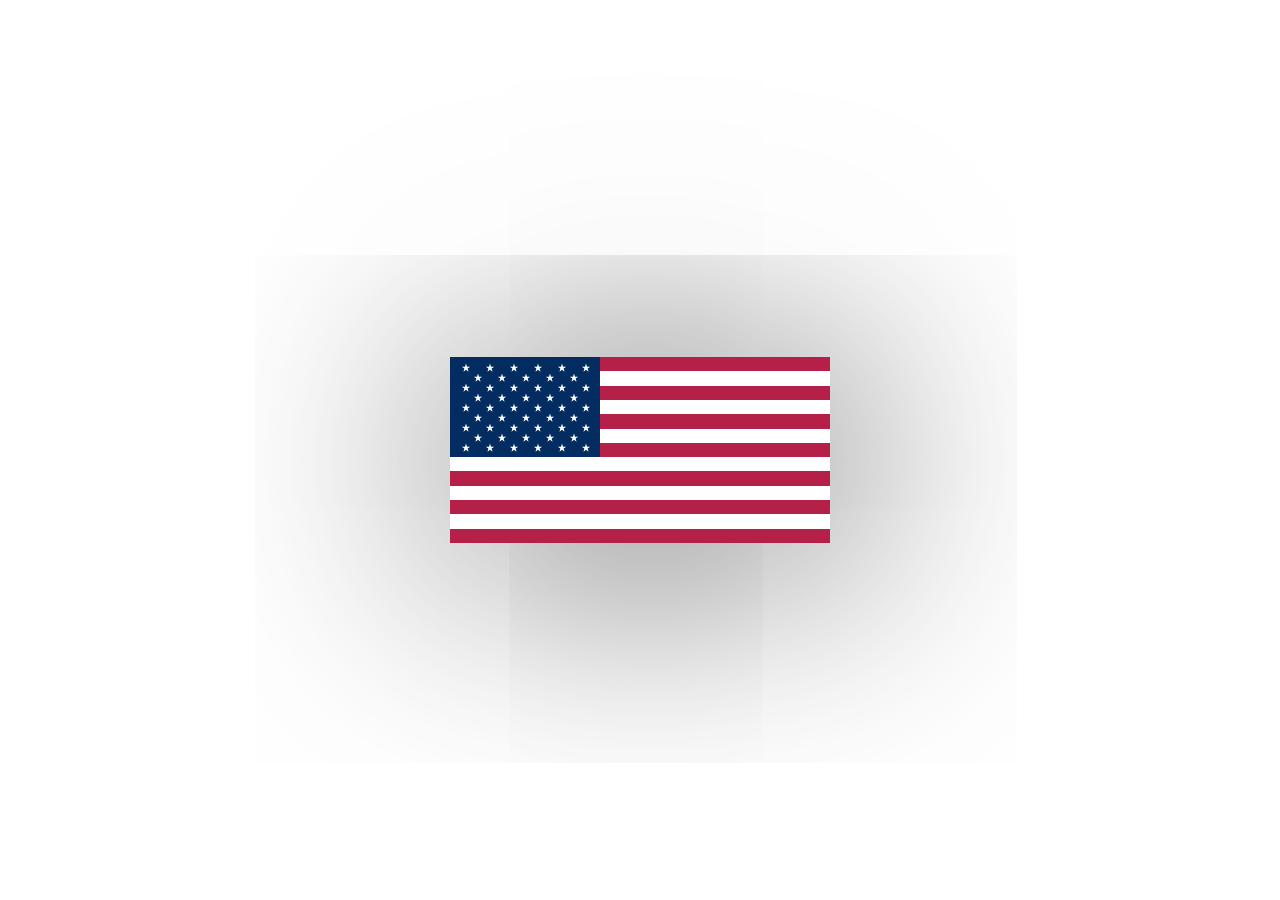
<file: index.html>
<html>

<head>
    <title>Trang chủ</title>
</head>
<!-- <link href="bootstrap.min.css" rel="stylesheet">
<link href="bootstrap.css" rel="stylesheet">
<link href="site.css" rel="stylesheet"> -->
<link href="style.css" rel="stylesheet">

<body class="page-content">


    <div class="flag">
        <div class="tren">
            <div style="width: 150px; height: 100px; background: #032D61; flex-direction: column; justify-content: center; align-items: center; display: inline-flex">
                <div style="align-self: stretch; padding-left: 10px; padding-right: 10px; justify-content: center; align-items: center; gap: 14px; display: inline-flex">
                    <div style="width: 10px; height: 10px; position: relative">
                        <div style="width: 10px; height: 10px; left: 0px; top: 0px; position: absolute; background: #d9d9d900"></div>
                        <div data-svg-wrapper style="left: 0.83px; top: 0.42px; position: absolute">
                        <svg width="10" height="9" viewBox="0 0 10 9" fill="none" xmlns="http://www.w3.org/2000/svg">
                        <path d="M2.42725 8.75002L3.396 5.58335L0.833496 3.75002H4.00016L5.00016 0.416687L6.00016 3.75002H9.16683L6.60433 5.58335L7.57308 8.75002L5.00016 6.79169L2.42725 8.75002Z" fill="white"/>
                        </svg>
                        </div>
                    </div>
                    <div style="width: 10px; height: 10px; position: relative">
                        <div style="width: 10px; height: 10px; left: 0px; top: 0px; position: absolute; background: #d9d9d900"></div>
                        <div data-svg-wrapper style="left: 0.83px; top: 0.42px; position: absolute">
                        <svg width="10" height="9" viewBox="0 0 10 9" fill="none" xmlns="http://www.w3.org/2000/svg">
                        <path d="M2.42725 8.75002L3.396 5.58335L0.833496 3.75002H4.00016L5.00016 0.416687L6.00016 3.75002H9.16683L6.60433 5.58335L7.57308 8.75002L5.00016 6.79169L2.42725 8.75002Z" fill="white"/>
                        </svg>
                        </div>
                    </div>
                    <div style="width: 10px; height: 10px; position: relative">
                        <div style="width: 10px; height: 10px; left: 0px; top: 0px; position: absolute; background: #d9d9d900"></div>
                        <div data-svg-wrapper style="left: 0.83px; top: 0.42px; position: absolute">
                        <svg width="10" height="9" viewBox="0 0 10 9" fill="none" xmlns="http://www.w3.org/2000/svg">
                        <path d="M2.42712 8.75002L3.39587 5.58335L0.833374 3.75002H4.00004L5.00004 0.416687L6.00004 3.75002H9.16671L6.60421 5.58335L7.57296 8.75002L5.00004 6.79169L2.42712 8.75002Z" fill="white"/>
                        </svg>
                        </div>
                    </div>
                    <div style="width: 10px; height: 10px; position: relative">
                        <div style="width: 10px; height: 10px; left: 0px; top: 0px; position: absolute; background: #d9d9d900"></div>
                        <div data-svg-wrapper style="left: 0.83px; top: 0.42px; position: absolute">
                        <svg width="10" height="9" viewBox="0 0 10 9" fill="none" xmlns="http://www.w3.org/2000/svg">
                        <path d="M2.42712 8.75002L3.39587 5.58335L0.833374 3.75002H4.00004L5.00004 0.416687L6.00004 3.75002H9.16671L6.60421 5.58335L7.57296 8.75002L5.00004 6.79169L2.42712 8.75002Z" fill="white"/>
                        </svg>
                        </div>
                    </div>
                    <div style="width: 10px; height: 10px; position: relative">
                        <div style="width: 10px; height: 10px; left: 0px; top: 0px; position: absolute; background: #d9d9d900"></div>
                        <div data-svg-wrapper style="left: 0.83px; top: 0.42px; position: absolute">
                        <svg width="10" height="9" viewBox="0 0 10 9" fill="none" xmlns="http://www.w3.org/2000/svg">
                        <path d="M2.42712 8.75002L3.39587 5.58335L0.833374 3.75002H4.00004L5.00004 0.416687L6.00004 3.75002H9.16671L6.60421 5.58335L7.57296 8.75002L5.00004 6.79169L2.42712 8.75002Z" fill="white"/>
                        </svg>
                        </div>
                    </div>
                    <div style="width: 10px; height: 10px; position: relative">
                        <div style="width: 10px; height: 10px; left: 0px; top: 0px; position: absolute; background: #d9d9d900"></div>
                        <div data-svg-wrapper style="left: 0.83px; top: 0.42px; position: absolute">
                        <svg width="10" height="9" viewBox="0 0 10 9" fill="none" xmlns="http://www.w3.org/2000/svg">
                        <path d="M2.42712 8.75002L3.39587 5.58335L0.833374 3.75002H4.00004L5.00004 0.416687L6.00004 3.75002H9.16671L6.60421 5.58335L7.57296 8.75002L5.00004 6.79169L2.42712 8.75002Z" fill="white"/>
                        </svg>
                        </div>
                    </div>
                </div>
                <div style="align-self: stretch; padding-left: 10px; padding-right: 10px; justify-content: center; align-items: center; gap: 14px; display: inline-flex">
                    <div style="width: 10px; height: 10px; position: relative">
                        <div style="width: 10px; height: 10px; left: 0px; top: 0px; position: absolute; background: #d9d9d900"></div>
                        <div data-svg-wrapper style="left: 0.83px; top: 0.42px; position: absolute">
                        <svg width="10" height="9" viewBox="0 0 10 9" fill="none" xmlns="http://www.w3.org/2000/svg">
                        <path d="M2.42725 8.75002L3.396 5.58335L0.833496 3.75002H4.00016L5.00016 0.416687L6.00016 3.75002H9.16683L6.60433 5.58335L7.57308 8.75002L5.00016 6.79169L2.42725 8.75002Z" fill="white"/>
                        </svg>
                        </div>
                    </div>
                    <div style="width: 10px; height: 10px; position: relative">
                        <div style="width: 10px; height: 10px; left: 0px; top: 0px; position: absolute; background: #d9d9d900"></div>
                        <div data-svg-wrapper style="left: 0.83px; top: 0.42px; position: absolute">
                        <svg width="10" height="9" viewBox="0 0 10 9" fill="none" xmlns="http://www.w3.org/2000/svg">
                        <path d="M2.42712 8.75002L3.39587 5.58335L0.833374 3.75002H4.00004L5.00004 0.416687L6.00004 3.75002H9.16671L6.60421 5.58335L7.57296 8.75002L5.00004 6.79169L2.42712 8.75002Z" fill="white"/>
                        </svg>
                        </div>
                    </div>
                    <div style="width: 10px; height: 10px; position: relative">
                        <div style="width: 10px; height: 10px; left: 0px; top: 0px; position: absolute; background: #d9d9d900"></div>
                        <div data-svg-wrapper style="left: 0.83px; top: 0.42px; position: absolute">
                        <svg width="10" height="9" viewBox="0 0 10 9" fill="none" xmlns="http://www.w3.org/2000/svg">
                        <path d="M2.42712 8.75002L3.39587 5.58335L0.833374 3.75002H4.00004L5.00004 0.416687L6.00004 3.75002H9.16671L6.60421 5.58335L7.57296 8.75002L5.00004 6.79169L2.42712 8.75002Z" fill="white"/>
                        </svg>
                        </div>
                    </div>
                    <div style="width: 10px; height: 10px; position: relative">
                        <div style="width: 10px; height: 10px; left: 0px; top: 0px; position: absolute; background: #d9d9d900"></div>
                        <div data-svg-wrapper style="left: 0.83px; top: 0.42px; position: absolute">
                        <svg width="10" height="9" viewBox="0 0 10 9" fill="none" xmlns="http://www.w3.org/2000/svg">
                        <path d="M2.42712 8.75002L3.39587 5.58335L0.833374 3.75002H4.00004L5.00004 0.416687L6.00004 3.75002H9.16671L6.60421 5.58335L7.57296 8.75002L5.00004 6.79169L2.42712 8.75002Z" fill="white"/>
                        </svg>
                        </div>
                    </div>
                    <div style="width: 10px; height: 10px; position: relative">
                        <div style="width: 10px; height: 10px; left: 0px; top: 0px; position: absolute; background: #d9d9d900"></div>
                        <div data-svg-wrapper style="left: 0.83px; top: 0.42px; position: absolute">
                        <svg width="10" height="9" viewBox="0 0 10 9" fill="none" xmlns="http://www.w3.org/2000/svg">
                        <path d="M2.42712 8.75002L3.39587 5.58335L0.833374 3.75002H4.00004L5.00004 0.416687L6.00004 3.75002H9.16671L6.60421 5.58335L7.57296 8.75002L5.00004 6.79169L2.42712 8.75002Z" fill="white"/>
                        </svg>
                        </div>
                    </div>
                </div>
                <div style="align-self: stretch; padding-left: 10px; padding-right: 10px; justify-content: center; align-items: center; gap: 14px; display: inline-flex">
                    <div style="width: 10px; height: 10px; position: relative">
                        <div style="width: 10px; height: 10px; left: 0px; top: 0px; position: absolute; background: #d9d9d900"></div>
                        <div data-svg-wrapper style="left: 0.83px; top: 0.42px; position: absolute">
                        <svg width="10" height="9" viewBox="0 0 10 9" fill="none" xmlns="http://www.w3.org/2000/svg">
                        <path d="M2.42725 8.75002L3.396 5.58335L0.833496 3.75002H4.00016L5.00016 0.416687L6.00016 3.75002H9.16683L6.60433 5.58335L7.57308 8.75002L5.00016 6.79169L2.42725 8.75002Z" fill="white"/>
                        </svg>
                        </div>
                    </div>
                    <div style="width: 10px; height: 10px; position: relative">
                        <div style="width: 10px; height: 10px; left: 0px; top: 0px; position: absolute; background: #d9d9d900"></div>
                        <div data-svg-wrapper style="left: 0.83px; top: 0.42px; position: absolute">
                        <svg width="10" height="9" viewBox="0 0 10 9" fill="none" xmlns="http://www.w3.org/2000/svg">
                        <path d="M2.42725 8.75002L3.396 5.58335L0.833496 3.75002H4.00016L5.00016 0.416687L6.00016 3.75002H9.16683L6.60433 5.58335L7.57308 8.75002L5.00016 6.79169L2.42725 8.75002Z" fill="white"/>
                        </svg>
                        </div>
                    </div>
                    <div style="width: 10px; height: 10px; position: relative">
                        <div style="width: 10px; height: 10px; left: 0px; top: 0px; position: absolute; background: #d9d9d900"></div>
                        <div data-svg-wrapper style="left: 0.83px; top: 0.42px; position: absolute">
                        <svg width="10" height="9" viewBox="0 0 10 9" fill="none" xmlns="http://www.w3.org/2000/svg">
                        <path d="M2.42712 8.75002L3.39587 5.58335L0.833374 3.75002H4.00004L5.00004 0.416687L6.00004 3.75002H9.16671L6.60421 5.58335L7.57296 8.75002L5.00004 6.79169L2.42712 8.75002Z" fill="white"/>
                        </svg>
                        </div>
                    </div>
                    <div style="width: 10px; height: 10px; position: relative">
                        <div style="width: 10px; height: 10px; left: 0px; top: 0px; position: absolute; background: #d9d9d900"></div>
                        <div data-svg-wrapper style="left: 0.83px; top: 0.42px; position: absolute">
                        <svg width="10" height="9" viewBox="0 0 10 9" fill="none" xmlns="http://www.w3.org/2000/svg">
                        <path d="M2.42712 8.75002L3.39587 5.58335L0.833374 3.75002H4.00004L5.00004 0.416687L6.00004 3.75002H9.16671L6.60421 5.58335L7.57296 8.75002L5.00004 6.79169L2.42712 8.75002Z" fill="white"/>
                        </svg>
                        </div>
                    </div>
                    <div style="width: 10px; height: 10px; position: relative">
                        <div style="width: 10px; height: 10px; left: 0px; top: 0px; position: absolute; background: #d9d9d900"></div>
                        <div data-svg-wrapper style="left: 0.83px; top: 0.42px; position: absolute">
                        <svg width="10" height="9" viewBox="0 0 10 9" fill="none" xmlns="http://www.w3.org/2000/svg">
                        <path d="M2.42712 8.75002L3.39587 5.58335L0.833374 3.75002H4.00004L5.00004 0.416687L6.00004 3.75002H9.16671L6.60421 5.58335L7.57296 8.75002L5.00004 6.79169L2.42712 8.75002Z" fill="white"/>
                        </svg>
                        </div>
                    </div>
                    <div style="width: 10px; height: 10px; position: relative">
                        <div style="width: 10px; height: 10px; left: 0px; top: 0px; position: absolute; background: #d9d9d900"></div>
                        <div data-svg-wrapper style="left: 0.83px; top: 0.42px; position: absolute">
                        <svg width="10" height="9" viewBox="0 0 10 9" fill="none" xmlns="http://www.w3.org/2000/svg">
                        <path d="M2.42712 8.75002L3.39587 5.58335L0.833374 3.75002H4.00004L5.00004 0.416687L6.00004 3.75002H9.16671L6.60421 5.58335L7.57296 8.75002L5.00004 6.79169L2.42712 8.75002Z" fill="white"/>
                        </svg>
                        </div>
                    </div>
                </div>
                <div style="align-self: stretch; padding-left: 10px; padding-right: 10px; justify-content: center; align-items: center; gap: 14px; display: inline-flex">
                    <div style="width: 10px; height: 10px; position: relative">
                        <div style="width: 10px; height: 10px; left: 0px; top: 0px; position: absolute; background: #d9d9d900"></div>
                        <div data-svg-wrapper style="left: 0.83px; top: 0.42px; position: absolute">
                        <svg width="10" height="9" viewBox="0 0 10 9" fill="none" xmlns="http://www.w3.org/2000/svg">
                        <path d="M2.42725 8.75002L3.396 5.58335L0.833496 3.75002H4.00016L5.00016 0.416687L6.00016 3.75002H9.16683L6.60433 5.58335L7.57308 8.75002L5.00016 6.79169L2.42725 8.75002Z" fill="white"/>
                        </svg>
                        </div>
                    </div>
                    <div style="width: 10px; height: 10px; position: relative">
                        <div style="width: 10px; height: 10px; left: 0px; top: 0px; position: absolute; background: #d9d9d900"></div>
                        <div data-svg-wrapper style="left: 0.83px; top: 0.42px; position: absolute">
                        <svg width="10" height="9" viewBox="0 0 10 9" fill="none" xmlns="http://www.w3.org/2000/svg">
                        <path d="M2.42712 8.75002L3.39587 5.58335L0.833374 3.75002H4.00004L5.00004 0.416687L6.00004 3.75002H9.16671L6.60421 5.58335L7.57296 8.75002L5.00004 6.79169L2.42712 8.75002Z" fill="white"/>
                        </svg>
                        </div>
                    </div>
                    <div style="width: 10px; height: 10px; position: relative">
                        <div style="width: 10px; height: 10px; left: 0px; top: 0px; position: absolute; background: #d9d9d900"></div>
                        <div data-svg-wrapper style="left: 0.83px; top: 0.42px; position: absolute">
                        <svg width="10" height="9" viewBox="0 0 10 9" fill="none" xmlns="http://www.w3.org/2000/svg">
                        <path d="M2.42712 8.75002L3.39587 5.58335L0.833374 3.75002H4.00004L5.00004 0.416687L6.00004 3.75002H9.16671L6.60421 5.58335L7.57296 8.75002L5.00004 6.79169L2.42712 8.75002Z" fill="white"/>
                        </svg>
                        </div>
                    </div>
                    <div style="width: 10px; height: 10px; position: relative">
                        <div style="width: 10px; height: 10px; left: 0px; top: 0px; position: absolute; background: #d9d9d900"></div>
                        <div data-svg-wrapper style="left: 0.83px; top: 0.42px; position: absolute">
                        <svg width="10" height="9" viewBox="0 0 10 9" fill="none" xmlns="http://www.w3.org/2000/svg">
                        <path d="M2.42712 8.75002L3.39587 5.58335L0.833374 3.75002H4.00004L5.00004 0.416687L6.00004 3.75002H9.16671L6.60421 5.58335L7.57296 8.75002L5.00004 6.79169L2.42712 8.75002Z" fill="white"/>
                        </svg>
                        </div>
                    </div>
                    <div style="width: 10px; height: 10px; position: relative">
                        <div style="width: 10px; height: 10px; left: 0px; top: 0px; position: absolute; background: #d9d9d900"></div>
                        <div data-svg-wrapper style="left: 0.83px; top: 0.42px; position: absolute">
                        <svg width="10" height="9" viewBox="0 0 10 9" fill="none" xmlns="http://www.w3.org/2000/svg">
                        <path d="M2.42712 8.75002L3.39587 5.58335L0.833374 3.75002H4.00004L5.00004 0.416687L6.00004 3.75002H9.16671L6.60421 5.58335L7.57296 8.75002L5.00004 6.79169L2.42712 8.75002Z" fill="white"/>
                        </svg>
                        </div>
                    </div>
                </div>
                <div style="align-self: stretch; padding-left: 10px; padding-right: 10px; justify-content: center; align-items: center; gap: 14px; display: inline-flex">
                    <div style="width: 10px; height: 10px; position: relative">
                        <div style="width: 10px; height: 10px; left: 0px; top: 0px; position: absolute; background: #d9d9d900"></div>
                        <div data-svg-wrapper style="left: 0.83px; top: 0.42px; position: absolute">
                        <svg width="10" height="9" viewBox="0 0 10 9" fill="none" xmlns="http://www.w3.org/2000/svg">
                        <path d="M2.42725 8.75002L3.396 5.58335L0.833496 3.75002H4.00016L5.00016 0.416687L6.00016 3.75002H9.16683L6.60433 5.58335L7.57308 8.75002L5.00016 6.79169L2.42725 8.75002Z" fill="white"/>
                        </svg>
                        </div>
                    </div>
                    <div style="width: 10px; height: 10px; position: relative">
                        <div style="width: 10px; height: 10px; left: 0px; top: 0px; position: absolute; background: #d9d9d900"></div>
                        <div data-svg-wrapper style="left: 0.83px; top: 0.42px; position: absolute">
                        <svg width="10" height="9" viewBox="0 0 10 9" fill="none" xmlns="http://www.w3.org/2000/svg">
                        <path d="M2.42725 8.75002L3.396 5.58335L0.833496 3.75002H4.00016L5.00016 0.416687L6.00016 3.75002H9.16683L6.60433 5.58335L7.57308 8.75002L5.00016 6.79169L2.42725 8.75002Z" fill="white"/>
                        </svg>
                        </div>
                    </div>
                    <div style="width: 10px; height: 10px; position: relative">
                        <div style="width: 10px; height: 10px; left: 0px; top: 0px; position: absolute; background: #d9d9d900"></div>
                        <div data-svg-wrapper style="left: 0.83px; top: 0.42px; position: absolute">
                        <svg width="10" height="9" viewBox="0 0 10 9" fill="none" xmlns="http://www.w3.org/2000/svg">
                        <path d="M2.42712 8.75002L3.39587 5.58335L0.833374 3.75002H4.00004L5.00004 0.416687L6.00004 3.75002H9.16671L6.60421 5.58335L7.57296 8.75002L5.00004 6.79169L2.42712 8.75002Z" fill="white"/>
                        </svg>
                        </div>
                    </div>
                    <div style="width: 10px; height: 10px; position: relative">
                        <div style="width: 10px; height: 10px; left: 0px; top: 0px; position: absolute; background: #d9d9d900"></div>
                        <div data-svg-wrapper style="left: 0.83px; top: 0.42px; position: absolute">
                        <svg width="10" height="9" viewBox="0 0 10 9" fill="none" xmlns="http://www.w3.org/2000/svg">
                        <path d="M2.42712 8.75002L3.39587 5.58335L0.833374 3.75002H4.00004L5.00004 0.416687L6.00004 3.75002H9.16671L6.60421 5.58335L7.57296 8.75002L5.00004 6.79169L2.42712 8.75002Z" fill="white"/>
                        </svg>
                        </div>
                    </div>
                    <div style="width: 10px; height: 10px; position: relative">
                        <div style="width: 10px; height: 10px; left: 0px; top: 0px; position: absolute; background: #d9d9d900"></div>
                        <div data-svg-wrapper style="left: 0.83px; top: 0.42px; position: absolute">
                        <svg width="10" height="9" viewBox="0 0 10 9" fill="none" xmlns="http://www.w3.org/2000/svg">
                        <path d="M2.42712 8.75002L3.39587 5.58335L0.833374 3.75002H4.00004L5.00004 0.416687L6.00004 3.75002H9.16671L6.60421 5.58335L7.57296 8.75002L5.00004 6.79169L2.42712 8.75002Z" fill="white"/>
                        </svg>
                        </div>
                    </div>
                    <div style="width: 10px; height: 10px; position: relative">
                        <div style="width: 10px; height: 10px; left: 0px; top: 0px; position: absolute; background: #d9d9d900"></div>
                        <div data-svg-wrapper style="left: 0.83px; top: 0.42px; position: absolute">
                        <svg width="10" height="9" viewBox="0 0 10 9" fill="none" xmlns="http://www.w3.org/2000/svg">
                        <path d="M2.42712 8.75002L3.39587 5.58335L0.833374 3.75002H4.00004L5.00004 0.416687L6.00004 3.75002H9.16671L6.60421 5.58335L7.57296 8.75002L5.00004 6.79169L2.42712 8.75002Z" fill="white"/>
                        </svg>
                        </div>
                    </div>
                </div>
                <div style="align-self: stretch; padding-left: 10px; padding-right: 10px; justify-content: center; align-items: center; gap: 14px; display: inline-flex">
                    <div style="width: 10px; height: 10px; position: relative">
                        <div style="width: 10px; height: 10px; left: 0px; top: 0px; position: absolute; background: #d9d9d900"></div>
                        <div data-svg-wrapper style="left: 0.83px; top: 0.42px; position: absolute">
                        <svg width="10" height="9" viewBox="0 0 10 9" fill="none" xmlns="http://www.w3.org/2000/svg">
                        <path d="M2.42725 8.75002L3.396 5.58335L0.833496 3.75002H4.00016L5.00016 0.416687L6.00016 3.75002H9.16683L6.60433 5.58335L7.57308 8.75002L5.00016 6.79169L2.42725 8.75002Z" fill="white"/>
                        </svg>
                        </div>
                    </div>
                    <div style="width: 10px; height: 10px; position: relative">
                        <div style="width: 10px; height: 10px; left: 0px; top: 0px; position: absolute; background: #d9d9d900"></div>
                        <div data-svg-wrapper style="left: 0.83px; top: 0.42px; position: absolute">
                        <svg width="10" height="9" viewBox="0 0 10 9" fill="none" xmlns="http://www.w3.org/2000/svg">
                        <path d="M2.42712 8.75002L3.39587 5.58335L0.833374 3.75002H4.00004L5.00004 0.416687L6.00004 3.75002H9.16671L6.60421 5.58335L7.57296 8.75002L5.00004 6.79169L2.42712 8.75002Z" fill="white"/>
                        </svg>
                        </div>
                    </div>
                    <div style="width: 10px; height: 10px; position: relative">
                        <div style="width: 10px; height: 10px; left: 0px; top: 0px; position: absolute; background: #d9d9d900"></div>
                        <div data-svg-wrapper style="left: 0.83px; top: 0.42px; position: absolute">
                        <svg width="10" height="9" viewBox="0 0 10 9" fill="none" xmlns="http://www.w3.org/2000/svg">
                        <path d="M2.42712 8.75002L3.39587 5.58335L0.833374 3.75002H4.00004L5.00004 0.416687L6.00004 3.75002H9.16671L6.60421 5.58335L7.57296 8.75002L5.00004 6.79169L2.42712 8.75002Z" fill="white"/>
                        </svg>
                        </div>
                    </div>
                    <div style="width: 10px; height: 10px; position: relative">
                        <div style="width: 10px; height: 10px; left: 0px; top: 0px; position: absolute; background: #d9d9d900"></div>
                        <div data-svg-wrapper style="left: 0.83px; top: 0.42px; position: absolute">
                        <svg width="10" height="9" viewBox="0 0 10 9" fill="none" xmlns="http://www.w3.org/2000/svg">
                        <path d="M2.42712 8.75002L3.39587 5.58335L0.833374 3.75002H4.00004L5.00004 0.416687L6.00004 3.75002H9.16671L6.60421 5.58335L7.57296 8.75002L5.00004 6.79169L2.42712 8.75002Z" fill="white"/>
                        </svg>
                        </div>
                    </div>
                    <div style="width: 10px; height: 10px; position: relative">
                        <div style="width: 10px; height: 10px; left: 0px; top: 0px; position: absolute; background: #d9d9d900"></div>
                        <div data-svg-wrapper style="left: 0.83px; top: 0.42px; position: absolute">
                        <svg width="10" height="9" viewBox="0 0 10 9" fill="none" xmlns="http://www.w3.org/2000/svg">
                        <path d="M2.42712 8.75002L3.39587 5.58335L0.833374 3.75002H4.00004L5.00004 0.416687L6.00004 3.75002H9.16671L6.60421 5.58335L7.57296 8.75002L5.00004 6.79169L2.42712 8.75002Z" fill="white"/>
                        </svg>
                        </div>
                    </div>
                </div>
                <div style="align-self: stretch; padding-left: 10px; padding-right: 10px; justify-content: center; align-items: center; gap: 14px; display: inline-flex">
                    <div style="width: 10px; height: 10px; position: relative">
                        <div style="width: 10px; height: 10px; left: 0px; top: 0px; position: absolute; background: #d9d9d900"></div>
                        <div data-svg-wrapper style="left: 0.83px; top: 0.42px; position: absolute">
                        <svg width="10" height="9" viewBox="0 0 10 9" fill="none" xmlns="http://www.w3.org/2000/svg">
                        <path d="M2.42725 8.75002L3.396 5.58335L0.833496 3.75002H4.00016L5.00016 0.416687L6.00016 3.75002H9.16683L6.60433 5.58335L7.57308 8.75002L5.00016 6.79169L2.42725 8.75002Z" fill="white"/>
                        </svg>
                        </div>
                    </div>
                    <div style="width: 10px; height: 10px; position: relative">
                        <div style="width: 10px; height: 10px; left: 0px; top: 0px; position: absolute; background: #d9d9d900"></div>
                        <div data-svg-wrapper style="left: 0.83px; top: 0.42px; position: absolute">
                        <svg width="10" height="9" viewBox="0 0 10 9" fill="none" xmlns="http://www.w3.org/2000/svg">
                        <path d="M2.42725 8.75002L3.396 5.58335L0.833496 3.75002H4.00016L5.00016 0.416687L6.00016 3.75002H9.16683L6.60433 5.58335L7.57308 8.75002L5.00016 6.79169L2.42725 8.75002Z" fill="white"/>
                        </svg>
                        </div>
                    </div>
                    <div style="width: 10px; height: 10px; position: relative">
                        <div style="width: 10px; height: 10px; left: 0px; top: 0px; position: absolute; background: #d9d9d900"></div>
                        <div data-svg-wrapper style="left: 0.83px; top: 0.42px; position: absolute">
                        <svg width="10" height="9" viewBox="0 0 10 9" fill="none" xmlns="http://www.w3.org/2000/svg">
                        <path d="M2.42712 8.75002L3.39587 5.58335L0.833374 3.75002H4.00004L5.00004 0.416687L6.00004 3.75002H9.16671L6.60421 5.58335L7.57296 8.75002L5.00004 6.79169L2.42712 8.75002Z" fill="white"/>
                        </svg>
                        </div>
                    </div>
                    <div style="width: 10px; height: 10px; position: relative">
                        <div style="width: 10px; height: 10px; left: 0px; top: 0px; position: absolute; background: #d9d9d900"></div>
                        <div data-svg-wrapper style="left: 0.83px; top: 0.42px; position: absolute">
                        <svg width="10" height="9" viewBox="0 0 10 9" fill="none" xmlns="http://www.w3.org/2000/svg">
                        <path d="M2.42712 8.75002L3.39587 5.58335L0.833374 3.75002H4.00004L5.00004 0.416687L6.00004 3.75002H9.16671L6.60421 5.58335L7.57296 8.75002L5.00004 6.79169L2.42712 8.75002Z" fill="white"/>
                        </svg>
                        </div>
                    </div>
                    <div style="width: 10px; height: 10px; position: relative">
                        <div style="width: 10px; height: 10px; left: 0px; top: 0px; position: absolute; background: #d9d9d900"></div>
                        <div data-svg-wrapper style="left: 0.83px; top: 0.42px; position: absolute">
                        <svg width="10" height="9" viewBox="0 0 10 9" fill="none" xmlns="http://www.w3.org/2000/svg">
                        <path d="M2.42712 8.75002L3.39587 5.58335L0.833374 3.75002H4.00004L5.00004 0.416687L6.00004 3.75002H9.16671L6.60421 5.58335L7.57296 8.75002L5.00004 6.79169L2.42712 8.75002Z" fill="white"/>
                        </svg>
                        </div>
                    </div>
                    <div style="width: 10px; height: 10px; position: relative">
                        <div style="width: 10px; height: 10px; left: 0px; top: 0px; position: absolute; background: #d9d9d900"></div>
                        <div data-svg-wrapper style="left: 0.83px; top: 0.42px; position: absolute">
                        <svg width="10" height="9" viewBox="0 0 10 9" fill="none" xmlns="http://www.w3.org/2000/svg">
                        <path d="M2.42712 8.75002L3.39587 5.58335L0.833374 3.75002H4.00004L5.00004 0.416687L6.00004 3.75002H9.16671L6.60421 5.58335L7.57296 8.75002L5.00004 6.79169L2.42712 8.75002Z" fill="white"/>
                        </svg>
                        </div>
                    </div>
                </div>
                <div style="align-self: stretch; padding-left: 10px; padding-right: 10px; justify-content: center; align-items: center; gap: 14px; display: inline-flex">
                    <div style="width: 10px; height: 10px; position: relative">
                        <div style="width: 10px; height: 10px; left: 0px; top: 0px; position: absolute; background: #d9d9d900"></div>
                        <div data-svg-wrapper style="left: 0.83px; top: 0.42px; position: absolute">
                        <svg width="10" height="9" viewBox="0 0 10 9" fill="none" xmlns="http://www.w3.org/2000/svg">
                        <path d="M2.42725 8.75002L3.396 5.58335L0.833496 3.75002H4.00016L5.00016 0.416687L6.00016 3.75002H9.16683L6.60433 5.58335L7.57308 8.75002L5.00016 6.79169L2.42725 8.75002Z" fill="white"/>
                        </svg>
                        </div>
                    </div>
                    <div style="width: 10px; height: 10px; position: relative">
                        <div style="width: 10px; height: 10px; left: 0px; top: 0px; position: absolute; background: #d9d9d900"></div>
                        <div data-svg-wrapper style="left: 0.83px; top: 0.42px; position: absolute">
                        <svg width="10" height="9" viewBox="0 0 10 9" fill="none" xmlns="http://www.w3.org/2000/svg">
                        <path d="M2.42712 8.75002L3.39587 5.58335L0.833374 3.75002H4.00004L5.00004 0.416687L6.00004 3.75002H9.16671L6.60421 5.58335L7.57296 8.75002L5.00004 6.79169L2.42712 8.75002Z" fill="white"/>
                        </svg>
                        </div>
                    </div>
                    <div style="width: 10px; height: 10px; position: relative">
                        <div style="width: 10px; height: 10px; left: 0px; top: 0px; position: absolute; background: #d9d9d900"></div>
                        <div data-svg-wrapper style="left: 0.83px; top: 0.42px; position: absolute">
                        <svg width="10" height="9" viewBox="0 0 10 9" fill="none" xmlns="http://www.w3.org/2000/svg">
                        <path d="M2.42712 8.75002L3.39587 5.58335L0.833374 3.75002H4.00004L5.00004 0.416687L6.00004 3.75002H9.16671L6.60421 5.58335L7.57296 8.75002L5.00004 6.79169L2.42712 8.75002Z" fill="white"/>
                        </svg>
                        </div>
                    </div>
                    <div style="width: 10px; height: 10px; position: relative">
                        <div style="width: 10px; height: 10px; left: 0px; top: 0px; position: absolute; background: #d9d9d900"></div>
                        <div data-svg-wrapper style="left: 0.83px; top: 0.42px; position: absolute">
                        <svg width="10" height="9" viewBox="0 0 10 9" fill="none" xmlns="http://www.w3.org/2000/svg">
                        <path d="M2.42712 8.75002L3.39587 5.58335L0.833374 3.75002H4.00004L5.00004 0.416687L6.00004 3.75002H9.16671L6.60421 5.58335L7.57296 8.75002L5.00004 6.79169L2.42712 8.75002Z" fill="white"/>
                        </svg>
                        </div>
                    </div>
                    <div style="width: 10px; height: 10px; position: relative">
                        <div style="width: 10px; height: 10px; left: 0px; top: 0px; position: absolute; background: #d9d9d900"></div>
                        <div data-svg-wrapper style="left: 0.83px; top: 0.42px; position: absolute">
                        <svg width="10" height="9" viewBox="0 0 10 9" fill="none" xmlns="http://www.w3.org/2000/svg">
                        <path d="M2.42712 8.75002L3.39587 5.58335L0.833374 3.75002H4.00004L5.00004 0.416687L6.00004 3.75002H9.16671L6.60421 5.58335L7.57296 8.75002L5.00004 6.79169L2.42712 8.75002Z" fill="white"/>
                        </svg>
                        </div>
                    </div>
                </div>
                <div style="align-self: stretch; padding-left: 10px; padding-right: 10px; justify-content: center; align-items: center; gap: 14px; display: inline-flex">
                    <div style="width: 10px; height: 10px; position: relative">
                        <div style="width: 10px; height: 10px; left: 0px; top: 0px; position: absolute; background: #d9d9d900"></div>
                        <div data-svg-wrapper style="left: 0.83px; top: 0.42px; position: absolute">
                        <svg width="10" height="9" viewBox="0 0 10 9" fill="none" xmlns="http://www.w3.org/2000/svg">
                        <path d="M2.42725 8.75002L3.396 5.58335L0.833496 3.75002H4.00016L5.00016 0.416687L6.00016 3.75002H9.16683L6.60433 5.58335L7.57308 8.75002L5.00016 6.79169L2.42725 8.75002Z" fill="white"/>
                        </svg>
                        </div>
                    </div>
                    <div style="width: 10px; height: 10px; position: relative">
                        <div style="width: 10px; height: 10px; left: 0px; top: 0px; position: absolute; background: #d9d9d900"></div>
                        <div data-svg-wrapper style="left: 0.83px; top: 0.42px; position: absolute">
                        <svg width="10" height="9" viewBox="0 0 10 9" fill="none" xmlns="http://www.w3.org/2000/svg">
                        <path d="M2.42725 8.75002L3.396 5.58335L0.833496 3.75002H4.00016L5.00016 0.416687L6.00016 3.75002H9.16683L6.60433 5.58335L7.57308 8.75002L5.00016 6.79169L2.42725 8.75002Z" fill="white"/>
                        </svg>
                        </div>
                    </div>
                    <div style="width: 10px; height: 10px; position: relative">
                        <div style="width: 10px; height: 10px; left: 0px; top: 0px; position: absolute; background: #d9d9d900"></div>
                        <div data-svg-wrapper style="left: 0.83px; top: 0.42px; position: absolute">
                        <svg width="10" height="9" viewBox="0 0 10 9" fill="none" xmlns="http://www.w3.org/2000/svg">
                        <path d="M2.42712 8.75002L3.39587 5.58335L0.833374 3.75002H4.00004L5.00004 0.416687L6.00004 3.75002H9.16671L6.60421 5.58335L7.57296 8.75002L5.00004 6.79169L2.42712 8.75002Z" fill="white"/>
                        </svg>
                        </div>
                    </div>
                    <div style="width: 10px; height: 10px; position: relative">
                        <div style="width: 10px; height: 10px; left: 0px; top: 0px; position: absolute; background: #d9d9d900"></div>
                        <div data-svg-wrapper style="left: 0.83px; top: 0.42px; position: absolute">
                        <svg width="10" height="9" viewBox="0 0 10 9" fill="none" xmlns="http://www.w3.org/2000/svg">
                        <path d="M2.42712 8.75002L3.39587 5.58335L0.833374 3.75002H4.00004L5.00004 0.416687L6.00004 3.75002H9.16671L6.60421 5.58335L7.57296 8.75002L5.00004 6.79169L2.42712 8.75002Z" fill="white"/>
                        </svg>
                        </div>
                    </div>
                    <div style="width: 10px; height: 10px; position: relative">
                        <div style="width: 10px; height: 10px; left: 0px; top: 0px; position: absolute; background: #d9d9d900"></div>
                        <div data-svg-wrapper style="left: 0.83px; top: 0.42px; position: absolute">
                        <svg width="10" height="9" viewBox="0 0 10 9" fill="none" xmlns="http://www.w3.org/2000/svg">
                        <path d="M2.42712 8.75002L3.39587 5.58335L0.833374 3.75002H4.00004L5.00004 0.416687L6.00004 3.75002H9.16671L6.60421 5.58335L7.57296 8.75002L5.00004 6.79169L2.42712 8.75002Z" fill="white"/>
                        </svg>
                        </div>
                    </div>
                    <div style="width: 10px; height: 10px; position: relative">
                        <div style="width: 10px; height: 10px; left: 0px; top: 0px; position: absolute; background: #d9d9d900"></div>
                        <div data-svg-wrapper style="left: 0.83px; top: 0.42px; position: absolute">
                        <svg width="10" height="9" viewBox="0 0 10 9" fill="none" xmlns="http://www.w3.org/2000/svg">
                        <path d="M2.42712 8.75002L3.39587 5.58335L0.833374 3.75002H4.00004L5.00004 0.416687L6.00004 3.75002H9.16671L6.60421 5.58335L7.57296 8.75002L5.00004 6.79169L2.42712 8.75002Z" fill="white"/>
                        </svg>
                        </div>
                    </div>
                </div>
            </div>
            <div class="soc-tren">
                <div class="soc"></div>
                <div class="soc"></div>
                <div class="soc"></div>
                <div class="soc"></div>
                <div class="soc"></div>
                <div class="soc"></div>
                <div class="soc"></div>
            </div>
        </div>
        <div class="soc-duoi">
            <div class="soc"></div>
            <div class="soc"></div>
            <div class="soc"></div>
            <div class="soc"></div>
            <div class="soc"></div>
            <div class="soc"></div>
        </div>
    </div>
    <script>
        document.addEventListener('DOMContentLoaded', function () {
            const zoomContainers = document.querySelectorAll('.zoomContainer-Index');

            let zoomLevel = 2; // Độ phóng đại mặc định

            // Đọc giá trị zoomLevel từ cookie nếu tồn tại
            const getCookie = (name) => {
                const value = `; ${document.cookie}`;
                const parts = value.split(`; ${name}=`);
                if (parts.length === 2) return parts.pop().split(';').shift();
            };

            const setCookie = (name, value, days) => {
                const date = new Date();
                date.setTime(date.getTime() + (days * 24 * 60 * 60 * 1000));
                document.cookie = `${name}=${value};expires=${date.toUTCString()};path=/`;
            };

            // Lấy giá trị zoomLevel từ cookie nếu có
            const savedZoomLevel = getCookie('zoomLevel');
            if (savedZoomLevel) {
                zoomLevel = parseFloat(savedZoomLevel);
            }

            zoomContainers.forEach(zoomContainer => {
                const zoomImage = zoomContainer.querySelector('.zoomImage');
                const zoomLens = zoomContainer.querySelector('.zoomLens');
                const zoomWindowContainer = zoomContainer.querySelector('.zoomWindowContainer');
                const zoomWindow = zoomWindowContainer.querySelector('.zoomWindow');


                zoomContainer.addEventListener('mousemove', function (e) {
                    const rect = zoomImage.getBoundingClientRect();
                    const lensWidth = zoomWindow.offsetWidth / (zoomImage.naturalWidth / rect.width) / zoomLevel;
                    const lensHeight = zoomWindow.offsetHeight / (zoomImage.naturalHeight / rect.height) / zoomLevel;

                    zoomLens.style.width = `${lensWidth}px`;
                    zoomLens.style.height = `${lensHeight}px`;

                    let mouseX = e.clientX - rect.left;
                    let mouseY = e.clientY - rect.top;

                    if (mouseX < lensWidth / 2) mouseX = lensWidth / 2;
                    if (mouseY < lensHeight / 2) mouseY = lensHeight / 2;
                    if (mouseX > rect.width - lensWidth / 2) mouseX = rect.width - lensWidth / 2;
                    if (mouseY > rect.height - lensHeight / 2) mouseY = rect.height - lensHeight / 2;

                    const lensX = mouseX - lensWidth / 2;
                    const lensY = mouseY - lensHeight / 2;

                    zoomLens.style.left = `${lensX}px`;
                    zoomLens.style.top = `${lensY}px`;

                    const scaleX = zoomImage.naturalWidth / rect.width;
                    const scaleY = zoomImage.naturalHeight / rect.height;

                    const bgX = -(lensX * scaleX * zoomLevel);
                    const bgY = -(lensY * scaleY * zoomLevel);

                    zoomWindow.style.backgroundPosition = `${bgX}px ${bgY}px`;
                });

                zoomContainer.addEventListener('mouseenter', function () {
                    zoomLens.style.display = 'block';
                    zoomWindowContainer.style.display = 'block';

                    const naturalWidth = zoomImage.naturalWidth * zoomLevel;
                    const naturalHeight = zoomImage.naturalHeight * zoomLevel;

                    zoomWindow.style.backgroundImage = `url(${zoomImage.src})`;
                    zoomWindow.style.backgroundSize = `${naturalWidth}px ${naturalHeight}px`;
                });

                zoomContainer.addEventListener('mouseleave', function () {
                    zoomLens.style.display = 'none';
                    zoomWindowContainer.style.display = 'none';
                });

                zoomContainer.addEventListener('wheel', function (e) {
                    e.preventDefault();

                    // Tăng hoặc giảm độ phóng đại
                    if (e.deltaY < 0) {
                        zoomLevel = Math.min(zoomLevel + 0.1, 5); // Giới hạn tối đa
                    } else {
                        zoomLevel = Math.max(zoomLevel - 0.1, 1); // Giới hạn tối thiểu
                    }

                    const naturalWidth = zoomImage.naturalWidth * zoomLevel;
                    const naturalHeight = zoomImage.naturalHeight * zoomLevel;

                    zoomWindow.style.backgroundSize = `${naturalWidth}px ${naturalHeight}px`;
                });
            });
            // Lưu zoomLevel vào cookie mỗi 5 giây
            setInterval(() => {
                setCookie('zoomLevel', zoomLevel, 7); // Lưu trong 7 ngày
            }, 5000);
        });

    </script>
</body>
<style>
    .tren {
        display: flex;
        justify-content: center;
        align-items: center;
        height: 100px;
        width: 380px;
        background-color: red;
        position: relative;
    }

    .sao {
        height: 100px;
        width: 150px;
        background-color: #032D61;
        display: flex;
        justify-content: center;
        align-items: baseline;
        flex-wrap: wrap;
    }

    .soc-sao {
        height: 14.28px;
        width: 100%;
        background-color: #032D61;
        display: flex;
        justify-content: center;
        align-items: baseline;
    }

    .soc-tren {
        height: 100px;
        width: 230px;
        background-color: blue;
        position: relative;
    }

    .soc-duoi {
        height: 85.68px;
        width: auto;
    }

    .soc {
        height: 14.28px;
        width: 100%
    }

    .soc-tren .soc:nth-child(odd) {
        background-color: #B52048; /* Màu xám nhạt */
    }
    .soc-tren .soc:nth-child(even) {
        background-color: white; /* Màu xám nhạt */
    }

    .soc-duoi .soc:nth-child(even) {
        background-color: #B52048; /* Màu xám nhạt */
    }
    .soc-duoi .soc:nth-child(odd) {
        background-color: white; /* Màu xám nhạt */
    }


</style>

</html>
</file>
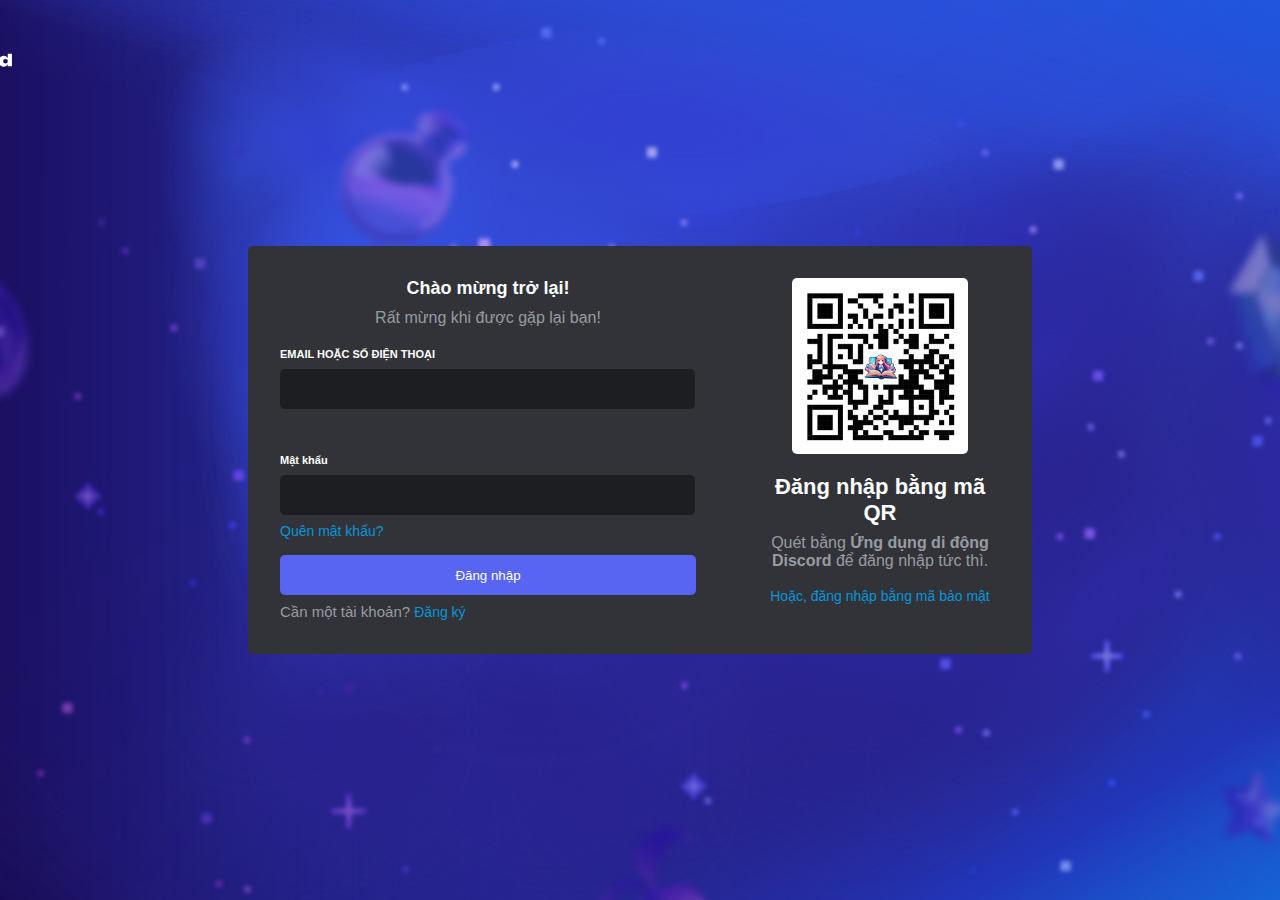
<file: bt_Login/index.html>
<!DOCTYPE html>
<html lang="en">
<head>
    <meta charset="UTF-8">
    <meta name="viewport" content="width=device-width, initial-scale=1.0">
    <title>Document</title>
</head>
<body>
    <div class="login">
        <div class="login-container">
            <div class="header">
                <h1>Chào mừng trở lại!</h1>
                <div class="test-md">
                    Rất mừng khi được gặp lại bạn! 
                </div>
            </div>
            <div class="form">
                <div class="input">
                    <label for="email">EMAIL HOẶC SỐ ĐIỆN THOẠI </label><br>
                    <input type="text" placeholder="">
                </div>
                <div class="input">
                    <label for="password">Mật khẩu</label><br>
                    <input type="password" placeholder="">
                    <a href="#">Quên mật khẩu?</a><br>
                </div>
                <div class="button">
                    <button onclick="alert('!')">Đăng nhập</button><br>
                    <span>Cần một tài khoản? <a href="#">Đăng ký</a></span>
                </div>
            </div>
        </div>
        <div class="login-qr">
            <div class="qr">
                <img class="qr-data"></img>
            </div>
            <h2>Đăng nhập bằng mã QR</h2>
            <div class="test-md">
                Quét bằng <strong>Ứng dụng di động Discord</strong> để đăng nhập tức thì.
            </div>
            <br>
            <a href="#">Hoặc, đăng nhập bằng mã bảo mật</a>
        </div>
    </div>
    <style>
        body {
            display: flex;
            justify-content: center;
            align-items: center;
            height: 100vh;
            margin: 0;
            /* background-color: blue; */
            font-family: Arial, Helvetica, sans-serif !important;
            background-image: url('1.png');
            background-size: cover;
            background-position: center;
        }

        .login {
            width: 720px;
            height: 344px;
            padding: 32px;
            /* border: 1px solid #ccc; */
            border-radius: 5px;
            background-color: #313338;
            display: flex;
            justify-content: space-between;
        }

        .login-container {
            width: 416px;
            height: auto;
            /* background-color: #fff; */
            border-radius: 5px;
            display: flex;
            flex-direction: column;
            align-items: center;
        }

        .login-qr {
            width: 240px;
            height: 344px;
            /* background-color: #742e2e; */
            border-radius: 5px;
        }

        h1 {
            margin: 0;
            font-size: large;
            text-align: center;
            color: white;
            padding-bottom: 10px;
        }

        .input {
            width: 416px;
            margin-bottom: 16px;
            margin-top: 20px;
            color: #AFB4BB;
            font-size: 12px;
        }

        .form {
            display: flex;
            flex-direction: column;
        }

        input {
            width: 415px;
            height: 40px;
            padding: 0;
            background-color: #1D1E21;
            color: white;
            margin-top: 8px;
            margin-bottom: 8px;
            border: none;
            outline: none;
            border-radius: 5px;
        }

        .test-md {
            font-size: medium;
            color: #979CA2;
            text-align: center;
        }

        a {
            color: #0895DA;
            text-decoration: none;
            font-size: 14px;
        }

        button {
            width: 416px;
            height: 40px;
            background-color: #5865F2;
            color: white;
            border: none;
            border-radius: 5px;
            margin-bottom: 8px;
        }

        label {
            font-size: 11px;
            color: white !important;
            /* font-family: Arial, Helvetica, sans-serif; */
            font-weight: bold;
            margin: 0 0 8px 0;
        }

        span {
            color: #979CA2;
            font-size: 15px;
        }

        .login-qr {
            border-radius: 5px;
            display: flex;
            flex-direction: column;
            align-items: center;

        }

        h2 {
            width: 100%;
            color: white;
            font-size: 22px;
            font-weight: bold;
            margin-top: 20px;
            text-align: center;
            margin-bottom: 8px;
        }

        .qr {
            width: 176px;
            height: 176px;
            background-color: white;
            display: flex;
            flex-direction: column;
            align-items: center;
            justify-content: center;
            border-radius: 5px;
        }

        .qr-data {
            width: 160px;
            height: 160px;
            /* background-color: red; */
            content: url('../qrcode_170738734_9b2c8520d431b60df9540ff11b2837a1.png');
        }

        /* .button {
        } */


    </style>
</body>
</html>
</file>
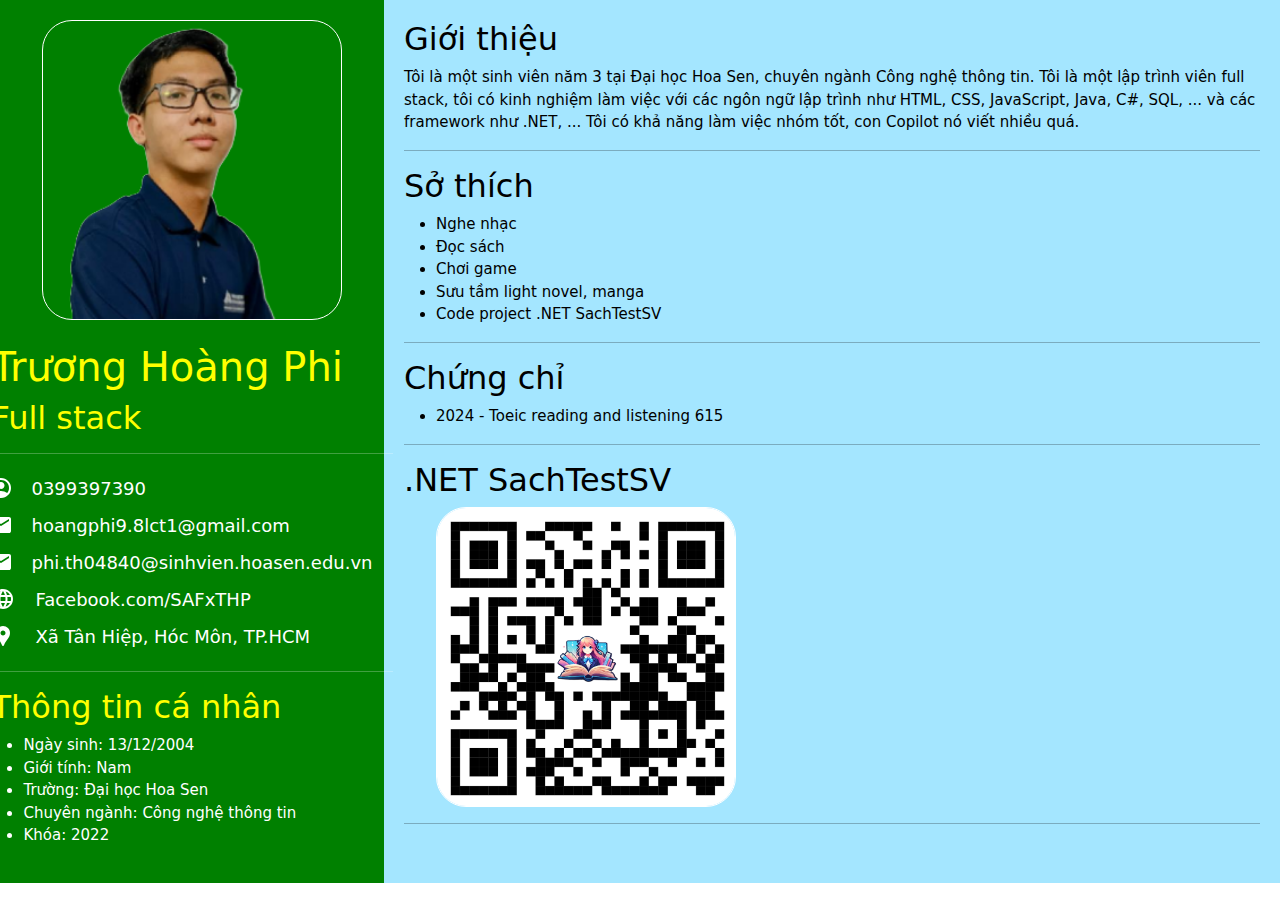
<file: bt_profile/index.html>
<!DOCTYPE html>
<html lang="en">

<head>
    <meta charset="UTF-8">
    <meta name="viewport" content="width=device-width, initial-scale=1.0">
    <title>Document</title>
    <link href="../bootstrap.min.css" rel="stylesheet">
    <link href="../bootstrap.css" rel="stylesheet">
</head>

<body>
    <div class="main">
        <div class="Profile-trai">
            <img src="avata.png" alt="">
            <br>
            <div>
                <h1>Trương Hoàng Phi</h1>
                <h2>Full stack</h2>
                <hr>
                <div>
                    <div class="Profile-trai-item" data-svg-wrapper>
                        <svg width="20" height="20" viewBox="0 0 20 20" fill="none" xmlns="http://www.w3.org/2000/svg">
                            <path
                                d="M3.85 15.1C4.7 14.45 5.65 13.9375 6.7 13.5625C7.75 13.1875 8.85 13 10 13C11.15 13 12.25 13.1875 13.3 13.5625C14.35 13.9375 15.3 14.45 16.15 15.1C16.7333 14.4167 17.1875 13.6417 17.5125 12.775C17.8375 11.9083 18 10.9833 18 10C18 7.78333 17.2208 5.89583 15.6625 4.3375C14.1042 2.77917 12.2167 2 10 2C7.78333 2 5.89583 2.77917 4.3375 4.3375C2.77917 5.89583 2 7.78333 2 10C2 10.9833 2.1625 11.9083 2.4875 12.775C2.8125 13.6417 3.26667 14.4167 3.85 15.1ZM10 11C9.01667 11 8.1875 10.6625 7.5125 9.9875C6.8375 9.3125 6.5 8.48333 6.5 7.5C6.5 6.51667 6.8375 5.6875 7.5125 5.0125C8.1875 4.3375 9.01667 4 10 4C10.9833 4 11.8125 4.3375 12.4875 5.0125C13.1625 5.6875 13.5 6.51667 13.5 7.5C13.5 8.48333 13.1625 9.3125 12.4875 9.9875C11.8125 10.6625 10.9833 11 10 11ZM10 20C8.61667 20 7.31667 19.7375 6.1 19.2125C4.88333 18.6875 3.825 17.975 2.925 17.075C2.025 16.175 1.3125 15.1167 0.7875 13.9C0.2625 12.6833 0 11.3833 0 10C0 8.61667 0.2625 7.31667 0.7875 6.1C1.3125 4.88333 2.025 3.825 2.925 2.925C3.825 2.025 4.88333 1.3125 6.1 0.7875C7.31667 0.2625 8.61667 0 10 0C11.3833 0 12.6833 0.2625 13.9 0.7875C15.1167 1.3125 16.175 2.025 17.075 2.925C17.975 3.825 18.6875 4.88333 19.2125 6.1C19.7375 7.31667 20 8.61667 20 10C20 11.3833 19.7375 12.6833 19.2125 13.9C18.6875 15.1167 17.975 16.175 17.075 17.075C16.175 17.975 15.1167 18.6875 13.9 19.2125C12.6833 19.7375 11.3833 20 10 20Z"
                                fill="#FFFFFF" />
                        </svg>
                        <span>0399397390</span>
                    </div>
                    <div class="Profile-trai-item" data-svg-wrapper>
                        <svg width="20" height="16" viewBox="0 0 20 16" fill="none" xmlns="http://www.w3.org/2000/svg">
                            <path
                                d="M2 16C1.45 16 0.975 15.8083 0.575 15.425C0.191667 15.025 0 14.55 0 14V2C0 1.45 0.191667 0.983334 0.575 0.599999C0.975 0.2 1.45 0 2 0H18C18.55 0 19.0167 0.2 19.4 0.599999C19.8 0.983334 20 1.45 20 2V14C20 14.55 19.8 15.025 19.4 15.425C19.0167 15.8083 18.55 16 18 16H2ZM10 9L18 4V2L10 7L2 2V4L10 9Z"
                                fill="#fff" />
                        </svg>
                        <span>hoangphi9.8lct1@gmail.com</span>
                    </div>
                    <div class="Profile-trai-item" data-svg-wrapper>
                        <svg width="20" height="16" viewBox="0 0 20 16" fill="none" xmlns="http://www.w3.org/2000/svg">
                            <path
                                d="M2 16C1.45 16 0.975 15.8083 0.575 15.425C0.191667 15.025 0 14.55 0 14V2C0 1.45 0.191667 0.983334 0.575 0.599999C0.975 0.2 1.45 0 2 0H18C18.55 0 19.0167 0.2 19.4 0.599999C19.8 0.983334 20 1.45 20 2V14C20 14.55 19.8 15.025 19.4 15.425C19.0167 15.8083 18.55 16 18 16H2ZM10 9L18 4V2L10 7L2 2V4L10 9Z"
                                fill="#fff" />
                        </svg>
                        <span>phi.th04840@sinhvien.hoasen.edu.vn</span>
                    </div>
                    <div class="Profile-trai-item" data-svg-wrapper style="position: relative">
                        <svg width="24" height="24" viewBox="0 0 24 24" fill="none" xmlns="http://www.w3.org/2000/svg">
                            <path
                                d="M12 22C10.6333 22 9.34167 21.7375 8.125 21.2125C6.90833 20.6875 5.84583 19.9708 4.9375 19.0625C4.02917 18.1542 3.3125 17.0917 2.7875 15.875C2.2625 14.6583 2 13.3667 2 12C2 10.6167 2.2625 9.32083 2.7875 8.1125C3.3125 6.90417 4.02917 5.84583 4.9375 4.9375C5.84583 4.02917 6.90833 3.3125 8.125 2.7875C9.34167 2.2625 10.6333 2 12 2C13.3833 2 14.6792 2.2625 15.8875 2.7875C17.0958 3.3125 18.1542 4.02917 19.0625 4.9375C19.9708 5.84583 20.6875 6.90417 21.2125 8.1125C21.7375 9.32083 22 10.6167 22 12C22 13.3667 21.7375 14.6583 21.2125 15.875C20.6875 17.0917 19.9708 18.1542 19.0625 19.0625C18.1542 19.9708 17.0958 20.6875 15.8875 21.2125C14.6792 21.7375 13.3833 22 12 22ZM12 19.95C12.4333 19.35 12.8083 18.725 13.125 18.075C13.4417 17.425 13.7 16.7333 13.9 16H10.1C10.3 16.7333 10.5583 17.425 10.875 18.075C11.1917 18.725 11.5667 19.35 12 19.95ZM9.4 19.55C9.1 19 8.8375 18.4292 8.6125 17.8375C8.3875 17.2458 8.2 16.6333 8.05 16H5.1C5.58333 16.8333 6.1875 17.5583 6.9125 18.175C7.6375 18.7917 8.46667 19.25 9.4 19.55ZM14.6 19.55C15.5333 19.25 16.3625 18.7917 17.0875 18.175C17.8125 17.5583 18.4167 16.8333 18.9 16H15.95C15.8 16.6333 15.6125 17.2458 15.3875 17.8375C15.1625 18.4292 14.9 19 14.6 19.55ZM4.25 14H7.65C7.6 13.6667 7.5625 13.3375 7.5375 13.0125C7.5125 12.6875 7.5 12.35 7.5 12C7.5 11.65 7.5125 11.3125 7.5375 10.9875C7.5625 10.6625 7.6 10.3333 7.65 10H4.25C4.16667 10.3333 4.10417 10.6625 4.0625 10.9875C4.02083 11.3125 4 11.65 4 12C4 12.35 4.02083 12.6875 4.0625 13.0125C4.10417 13.3375 4.16667 13.6667 4.25 14ZM9.65 14H14.35C14.4 13.6667 14.4375 13.3375 14.4625 13.0125C14.4875 12.6875 14.5 12.35 14.5 12C14.5 11.65 14.4875 11.3125 14.4625 10.9875C14.4375 10.6625 14.4 10.3333 14.35 10H9.65C9.6 10.3333 9.5625 10.6625 9.5375 10.9875C9.5125 11.3125 9.5 11.65 9.5 12C9.5 12.35 9.5125 12.6875 9.5375 13.0125C9.5625 13.3375 9.6 13.6667 9.65 14ZM16.35 14H19.75C19.8333 13.6667 19.8958 13.3375 19.9375 13.0125C19.9792 12.6875 20 12.35 20 12C20 11.65 19.9792 11.3125 19.9375 10.9875C19.8958 10.6625 19.8333 10.3333 19.75 10H16.35C16.4 10.3333 16.4375 10.6625 16.4625 10.9875C16.4875 11.3125 16.5 11.65 16.5 12C16.5 12.35 16.4875 12.6875 16.4625 13.0125C16.4375 13.3375 16.4 13.6667 16.35 14ZM15.95 8H18.9C18.4167 7.16667 17.8125 6.44167 17.0875 5.825C16.3625 5.20833 15.5333 4.75 14.6 4.45C14.9 5 15.1625 5.57083 15.3875 6.1625C15.6125 6.75417 15.8 7.36667 15.95 8ZM10.1 8H13.9C13.7 7.26667 13.4417 6.575 13.125 5.925C12.8083 5.275 12.4333 4.65 12 4.05C11.5667 4.65 11.1917 5.275 10.875 5.925C10.5583 6.575 10.3 7.26667 10.1 8ZM5.1 8H8.05C8.2 7.36667 8.3875 6.75417 8.6125 6.1625C8.8375 5.57083 9.1 5 9.4 4.45C8.46667 4.75 7.6375 5.20833 6.9125 5.825C6.1875 6.44167 5.58333 7.16667 5.1 8Z"
                                fill="#fff" />
                        </svg>
                        <span><a href="https://www.facebook.com/SAFxTHP">Facebook.com/SAFxTHP</a></span>
                    </div>
                    <div class="Profile-trai-item" data-svg-wrapper style="position: relative">
                        <svg width="24" height="24" viewBox="0 0 24 24" fill="none" xmlns="http://www.w3.org/2000/svg">
                            <path
                                d="M12 22C11.7667 22 11.5667 21.9333 11.4 21.8C11.2333 21.6667 11.1083 21.4917 11.025 21.275C10.7083 20.3417 10.3083 19.4667 9.825 18.65C9.35833 17.8333 8.7 16.875 7.85 15.775C7 14.675 6.30833 13.625 5.775 12.625C5.25833 11.625 5 10.4167 5 9C5 7.05 5.675 5.4 7.025 4.05C8.39167 2.68333 10.05 2 12 2C13.95 2 15.6 2.68333 16.95 4.05C18.3167 5.4 19 7.05 19 9C19 10.5167 18.7083 11.7833 18.125 12.8C17.5583 13.8 16.9 14.7917 16.15 15.775C15.25 16.975 14.5667 17.975 14.1 18.775C13.65 19.5583 13.275 20.3917 12.975 21.275C12.8917 21.5083 12.7583 21.6917 12.575 21.825C12.4083 21.9417 12.2167 22 12 22ZM12 11.5C12.7 11.5 13.2917 11.2583 13.775 10.775C14.2583 10.2917 14.5 9.7 14.5 9C14.5 8.3 14.2583 7.70833 13.775 7.225C13.2917 6.74167 12.7 6.5 12 6.5C11.3 6.5 10.7083 6.74167 10.225 7.225C9.74167 7.70833 9.5 8.3 9.5 9C9.5 9.7 9.74167 10.2917 10.225 10.775C10.7083 11.2583 11.3 11.5 12 11.5Z"
                                fill="#fff" />
                        </svg>
                        <span>Xã Tân Hiệp, Hóc Môn, TP.HCM </span>
                    </div>
                </div>
                <hr>
                <div>
                    <h2>Thông tin cá nhân</h2>
                    <ul>
                        <li>Ngày sinh: 13/12/2004</li>
                        <li>Giới tính: Nam</li>
                        <li>Trường: Đại học Hoa Sen</li>
                        <li>Chuyên ngành: Công nghệ thông tin</li>
                        <li>Khóa: 2022</li>
                    </ul>
                </div>
            </div>
        </div>
        <div class="Profile-phai">
            <div>
                <h2>Giới thiệu</h2>
                <p>
                    Tôi là một sinh viên năm 3 tại Đại học Hoa Sen, chuyên ngành Công nghệ thông tin. Tôi là một lập
                    trình
                    viên
                    full stack, tôi có kinh nghiệm làm việc với các ngôn ngữ lập trình như HTML, CSS, JavaScript,
                    Java, C#, SQL, ... và các framework như .NET, ... Tôi
                    có khả năng làm việc nhóm tốt, con Copilot nó viết nhiều quá.
                </p>
                <hr>
            </div>
            <div>
                <h2>Sở thích</h2>
                <ul>
                    <li>Nghe nhạc</li>
                    <li>Đọc sách</li>
                    <li>Chơi game</li>
                    <li>Sưu tầm light novel, manga </li>
                    <li>Code project .NET SachTestSV</li>
                </ul>
                <hr>
            </div>
            <div>
                <h2>Chứng chỉ</h2>
                <ul>
                    <li>2024 - Toeic reading and listening 615</li>
                </ul>
                <hr>
            </div>
            <div>
                <h2>.NET SachTestSV</h2>
                <ul>
                    <li style="list-style-type: none;"></li>
                        <img src="../qrcode_170738734_9b2c8520d431b60df9540ff11b2837a1.png"></img>
                    </li>
                </ul>
                <hr>
            </div>
        </div>
    </div>

    <style>
        .main {
            display: flex;
            width: auto;
            height: auto;
            font-size: 15px;
        }

        h1,
        .Profile-trai h2 {
            color: yellow;
        }

        .Profile-phai h2 {
            color: black !important;
        }

        a {
            text-decoration: none;
            color: white;
        }

        span {
            padding: 5px 20px;
            font-size: 18px;
        }

        .Profile-trai,
        .Profile-phai {

            padding: 20px;
            color: #fff;
        }

        .Profile-trai-item {
            display: flex;
            align-items: center;
        }

        .Profile-trai {
            width: 30%;
            height: auto;
            background-color: green;
            color: white;
            display: flex;
            flex-direction: column;
            align-items: center;
        }

        .Profile-phai {
            width: 70%;
            height: auto;
            color: black;
            background-color: #A4E6FF;
        }

        img {
            width: 300px;
            height: 300px;
            border-radius: 30px;
            border: 1px solid white;
        }


    </style>
</body>

</html>
</file>
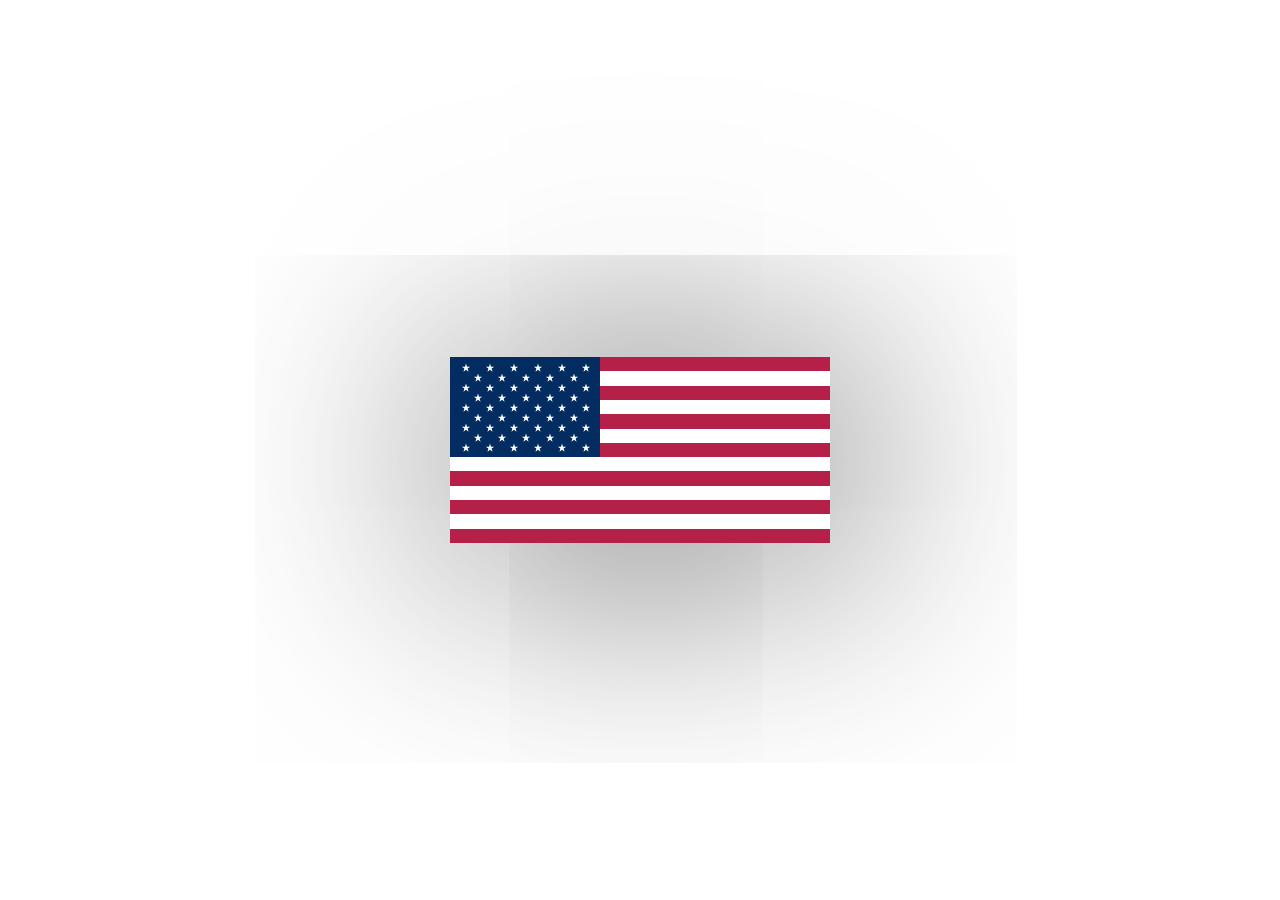
<file: bt_US_Flag/index.html>
<html>

<head>
    <title>Trang chủ</title>
</head>
<link href="style.css" rel="stylesheet">

<body class="page-content">


    <div class="flag">
        <div class="tren">
            <div style="width: 150px; height: 100px; background: #032D61; flex-direction: column; justify-content: center; align-items: center; display: inline-flex">
                <div style="align-self: stretch; padding-left: 10px; padding-right: 10px; justify-content: center; align-items: center; gap: 14px; display: inline-flex">
                    <div style="width: 10px; height: 10px; position: relative">
                        <div style="width: 10px; height: 10px; left: 0px; top: 0px; position: absolute; background: #d9d9d900"></div>
                        <div data-svg-wrapper style="left: 0.83px; top: 0.42px; position: absolute">
                        <svg width="10" height="9" viewBox="0 0 10 9" fill="none" xmlns="http://www.w3.org/2000/svg">
                        <path d="M2.42725 8.75002L3.396 5.58335L0.833496 3.75002H4.00016L5.00016 0.416687L6.00016 3.75002H9.16683L6.60433 5.58335L7.57308 8.75002L5.00016 6.79169L2.42725 8.75002Z" fill="white"/>
                        </svg>
                        </div>
                    </div>
                    <div style="width: 10px; height: 10px; position: relative">
                        <div style="width: 10px; height: 10px; left: 0px; top: 0px; position: absolute; background: #d9d9d900"></div>
                        <div data-svg-wrapper style="left: 0.83px; top: 0.42px; position: absolute">
                        <svg width="10" height="9" viewBox="0 0 10 9" fill="none" xmlns="http://www.w3.org/2000/svg">
                        <path d="M2.42725 8.75002L3.396 5.58335L0.833496 3.75002H4.00016L5.00016 0.416687L6.00016 3.75002H9.16683L6.60433 5.58335L7.57308 8.75002L5.00016 6.79169L2.42725 8.75002Z" fill="white"/>
                        </svg>
                        </div>
                    </div>
                    <div style="width: 10px; height: 10px; position: relative">
                        <div style="width: 10px; height: 10px; left: 0px; top: 0px; position: absolute; background: #d9d9d900"></div>
                        <div data-svg-wrapper style="left: 0.83px; top: 0.42px; position: absolute">
                        <svg width="10" height="9" viewBox="0 0 10 9" fill="none" xmlns="http://www.w3.org/2000/svg">
                        <path d="M2.42712 8.75002L3.39587 5.58335L0.833374 3.75002H4.00004L5.00004 0.416687L6.00004 3.75002H9.16671L6.60421 5.58335L7.57296 8.75002L5.00004 6.79169L2.42712 8.75002Z" fill="white"/>
                        </svg>
                        </div>
                    </div>
                    <div style="width: 10px; height: 10px; position: relative">
                        <div style="width: 10px; height: 10px; left: 0px; top: 0px; position: absolute; background: #d9d9d900"></div>
                        <div data-svg-wrapper style="left: 0.83px; top: 0.42px; position: absolute">
                        <svg width="10" height="9" viewBox="0 0 10 9" fill="none" xmlns="http://www.w3.org/2000/svg">
                        <path d="M2.42712 8.75002L3.39587 5.58335L0.833374 3.75002H4.00004L5.00004 0.416687L6.00004 3.75002H9.16671L6.60421 5.58335L7.57296 8.75002L5.00004 6.79169L2.42712 8.75002Z" fill="white"/>
                        </svg>
                        </div>
                    </div>
                    <div style="width: 10px; height: 10px; position: relative">
                        <div style="width: 10px; height: 10px; left: 0px; top: 0px; position: absolute; background: #d9d9d900"></div>
                        <div data-svg-wrapper style="left: 0.83px; top: 0.42px; position: absolute">
                        <svg width="10" height="9" viewBox="0 0 10 9" fill="none" xmlns="http://www.w3.org/2000/svg">
                        <path d="M2.42712 8.75002L3.39587 5.58335L0.833374 3.75002H4.00004L5.00004 0.416687L6.00004 3.75002H9.16671L6.60421 5.58335L7.57296 8.75002L5.00004 6.79169L2.42712 8.75002Z" fill="white"/>
                        </svg>
                        </div>
                    </div>
                    <div style="width: 10px; height: 10px; position: relative">
                        <div style="width: 10px; height: 10px; left: 0px; top: 0px; position: absolute; background: #d9d9d900"></div>
                        <div data-svg-wrapper style="left: 0.83px; top: 0.42px; position: absolute">
                        <svg width="10" height="9" viewBox="0 0 10 9" fill="none" xmlns="http://www.w3.org/2000/svg">
                        <path d="M2.42712 8.75002L3.39587 5.58335L0.833374 3.75002H4.00004L5.00004 0.416687L6.00004 3.75002H9.16671L6.60421 5.58335L7.57296 8.75002L5.00004 6.79169L2.42712 8.75002Z" fill="white"/>
                        </svg>
                        </div>
                    </div>
                </div>
                <div style="align-self: stretch; padding-left: 10px; padding-right: 10px; justify-content: center; align-items: center; gap: 14px; display: inline-flex">
                    <div style="width: 10px; height: 10px; position: relative">
                        <div style="width: 10px; height: 10px; left: 0px; top: 0px; position: absolute; background: #d9d9d900"></div>
                        <div data-svg-wrapper style="left: 0.83px; top: 0.42px; position: absolute">
                        <svg width="10" height="9" viewBox="0 0 10 9" fill="none" xmlns="http://www.w3.org/2000/svg">
                        <path d="M2.42725 8.75002L3.396 5.58335L0.833496 3.75002H4.00016L5.00016 0.416687L6.00016 3.75002H9.16683L6.60433 5.58335L7.57308 8.75002L5.00016 6.79169L2.42725 8.75002Z" fill="white"/>
                        </svg>
                        </div>
                    </div>
                    <div style="width: 10px; height: 10px; position: relative">
                        <div style="width: 10px; height: 10px; left: 0px; top: 0px; position: absolute; background: #d9d9d900"></div>
                        <div data-svg-wrapper style="left: 0.83px; top: 0.42px; position: absolute">
                        <svg width="10" height="9" viewBox="0 0 10 9" fill="none" xmlns="http://www.w3.org/2000/svg">
                        <path d="M2.42712 8.75002L3.39587 5.58335L0.833374 3.75002H4.00004L5.00004 0.416687L6.00004 3.75002H9.16671L6.60421 5.58335L7.57296 8.75002L5.00004 6.79169L2.42712 8.75002Z" fill="white"/>
                        </svg>
                        </div>
                    </div>
                    <div style="width: 10px; height: 10px; position: relative">
                        <div style="width: 10px; height: 10px; left: 0px; top: 0px; position: absolute; background: #d9d9d900"></div>
                        <div data-svg-wrapper style="left: 0.83px; top: 0.42px; position: absolute">
                        <svg width="10" height="9" viewBox="0 0 10 9" fill="none" xmlns="http://www.w3.org/2000/svg">
                        <path d="M2.42712 8.75002L3.39587 5.58335L0.833374 3.75002H4.00004L5.00004 0.416687L6.00004 3.75002H9.16671L6.60421 5.58335L7.57296 8.75002L5.00004 6.79169L2.42712 8.75002Z" fill="white"/>
                        </svg>
                        </div>
                    </div>
                    <div style="width: 10px; height: 10px; position: relative">
                        <div style="width: 10px; height: 10px; left: 0px; top: 0px; position: absolute; background: #d9d9d900"></div>
                        <div data-svg-wrapper style="left: 0.83px; top: 0.42px; position: absolute">
                        <svg width="10" height="9" viewBox="0 0 10 9" fill="none" xmlns="http://www.w3.org/2000/svg">
                        <path d="M2.42712 8.75002L3.39587 5.58335L0.833374 3.75002H4.00004L5.00004 0.416687L6.00004 3.75002H9.16671L6.60421 5.58335L7.57296 8.75002L5.00004 6.79169L2.42712 8.75002Z" fill="white"/>
                        </svg>
                        </div>
                    </div>
                    <div style="width: 10px; height: 10px; position: relative">
                        <div style="width: 10px; height: 10px; left: 0px; top: 0px; position: absolute; background: #d9d9d900"></div>
                        <div data-svg-wrapper style="left: 0.83px; top: 0.42px; position: absolute">
                        <svg width="10" height="9" viewBox="0 0 10 9" fill="none" xmlns="http://www.w3.org/2000/svg">
                        <path d="M2.42712 8.75002L3.39587 5.58335L0.833374 3.75002H4.00004L5.00004 0.416687L6.00004 3.75002H9.16671L6.60421 5.58335L7.57296 8.75002L5.00004 6.79169L2.42712 8.75002Z" fill="white"/>
                        </svg>
                        </div>
                    </div>
                </div>
                <div style="align-self: stretch; padding-left: 10px; padding-right: 10px; justify-content: center; align-items: center; gap: 14px; display: inline-flex">
                    <div style="width: 10px; height: 10px; position: relative">
                        <div style="width: 10px; height: 10px; left: 0px; top: 0px; position: absolute; background: #d9d9d900"></div>
                        <div data-svg-wrapper style="left: 0.83px; top: 0.42px; position: absolute">
                        <svg width="10" height="9" viewBox="0 0 10 9" fill="none" xmlns="http://www.w3.org/2000/svg">
                        <path d="M2.42725 8.75002L3.396 5.58335L0.833496 3.75002H4.00016L5.00016 0.416687L6.00016 3.75002H9.16683L6.60433 5.58335L7.57308 8.75002L5.00016 6.79169L2.42725 8.75002Z" fill="white"/>
                        </svg>
                        </div>
                    </div>
                    <div style="width: 10px; height: 10px; position: relative">
                        <div style="width: 10px; height: 10px; left: 0px; top: 0px; position: absolute; background: #d9d9d900"></div>
                        <div data-svg-wrapper style="left: 0.83px; top: 0.42px; position: absolute">
                        <svg width="10" height="9" viewBox="0 0 10 9" fill="none" xmlns="http://www.w3.org/2000/svg">
                        <path d="M2.42725 8.75002L3.396 5.58335L0.833496 3.75002H4.00016L5.00016 0.416687L6.00016 3.75002H9.16683L6.60433 5.58335L7.57308 8.75002L5.00016 6.79169L2.42725 8.75002Z" fill="white"/>
                        </svg>
                        </div>
                    </div>
                    <div style="width: 10px; height: 10px; position: relative">
                        <div style="width: 10px; height: 10px; left: 0px; top: 0px; position: absolute; background: #d9d9d900"></div>
                        <div data-svg-wrapper style="left: 0.83px; top: 0.42px; position: absolute">
                        <svg width="10" height="9" viewBox="0 0 10 9" fill="none" xmlns="http://www.w3.org/2000/svg">
                        <path d="M2.42712 8.75002L3.39587 5.58335L0.833374 3.75002H4.00004L5.00004 0.416687L6.00004 3.75002H9.16671L6.60421 5.58335L7.57296 8.75002L5.00004 6.79169L2.42712 8.75002Z" fill="white"/>
                        </svg>
                        </div>
                    </div>
                    <div style="width: 10px; height: 10px; position: relative">
                        <div style="width: 10px; height: 10px; left: 0px; top: 0px; position: absolute; background: #d9d9d900"></div>
                        <div data-svg-wrapper style="left: 0.83px; top: 0.42px; position: absolute">
                        <svg width="10" height="9" viewBox="0 0 10 9" fill="none" xmlns="http://www.w3.org/2000/svg">
                        <path d="M2.42712 8.75002L3.39587 5.58335L0.833374 3.75002H4.00004L5.00004 0.416687L6.00004 3.75002H9.16671L6.60421 5.58335L7.57296 8.75002L5.00004 6.79169L2.42712 8.75002Z" fill="white"/>
                        </svg>
                        </div>
                    </div>
                    <div style="width: 10px; height: 10px; position: relative">
                        <div style="width: 10px; height: 10px; left: 0px; top: 0px; position: absolute; background: #d9d9d900"></div>
                        <div data-svg-wrapper style="left: 0.83px; top: 0.42px; position: absolute">
                        <svg width="10" height="9" viewBox="0 0 10 9" fill="none" xmlns="http://www.w3.org/2000/svg">
                        <path d="M2.42712 8.75002L3.39587 5.58335L0.833374 3.75002H4.00004L5.00004 0.416687L6.00004 3.75002H9.16671L6.60421 5.58335L7.57296 8.75002L5.00004 6.79169L2.42712 8.75002Z" fill="white"/>
                        </svg>
                        </div>
                    </div>
                    <div style="width: 10px; height: 10px; position: relative">
                        <div style="width: 10px; height: 10px; left: 0px; top: 0px; position: absolute; background: #d9d9d900"></div>
                        <div data-svg-wrapper style="left: 0.83px; top: 0.42px; position: absolute">
                        <svg width="10" height="9" viewBox="0 0 10 9" fill="none" xmlns="http://www.w3.org/2000/svg">
                        <path d="M2.42712 8.75002L3.39587 5.58335L0.833374 3.75002H4.00004L5.00004 0.416687L6.00004 3.75002H9.16671L6.60421 5.58335L7.57296 8.75002L5.00004 6.79169L2.42712 8.75002Z" fill="white"/>
                        </svg>
                        </div>
                    </div>
                </div>
                <div style="align-self: stretch; padding-left: 10px; padding-right: 10px; justify-content: center; align-items: center; gap: 14px; display: inline-flex">
                    <div style="width: 10px; height: 10px; position: relative">
                        <div style="width: 10px; height: 10px; left: 0px; top: 0px; position: absolute; background: #d9d9d900"></div>
                        <div data-svg-wrapper style="left: 0.83px; top: 0.42px; position: absolute">
                        <svg width="10" height="9" viewBox="0 0 10 9" fill="none" xmlns="http://www.w3.org/2000/svg">
                        <path d="M2.42725 8.75002L3.396 5.58335L0.833496 3.75002H4.00016L5.00016 0.416687L6.00016 3.75002H9.16683L6.60433 5.58335L7.57308 8.75002L5.00016 6.79169L2.42725 8.75002Z" fill="white"/>
                        </svg>
                        </div>
                    </div>
                    <div style="width: 10px; height: 10px; position: relative">
                        <div style="width: 10px; height: 10px; left: 0px; top: 0px; position: absolute; background: #d9d9d900"></div>
                        <div data-svg-wrapper style="left: 0.83px; top: 0.42px; position: absolute">
                        <svg width="10" height="9" viewBox="0 0 10 9" fill="none" xmlns="http://www.w3.org/2000/svg">
                        <path d="M2.42712 8.75002L3.39587 5.58335L0.833374 3.75002H4.00004L5.00004 0.416687L6.00004 3.75002H9.16671L6.60421 5.58335L7.57296 8.75002L5.00004 6.79169L2.42712 8.75002Z" fill="white"/>
                        </svg>
                        </div>
                    </div>
                    <div style="width: 10px; height: 10px; position: relative">
                        <div style="width: 10px; height: 10px; left: 0px; top: 0px; position: absolute; background: #d9d9d900"></div>
                        <div data-svg-wrapper style="left: 0.83px; top: 0.42px; position: absolute">
                        <svg width="10" height="9" viewBox="0 0 10 9" fill="none" xmlns="http://www.w3.org/2000/svg">
                        <path d="M2.42712 8.75002L3.39587 5.58335L0.833374 3.75002H4.00004L5.00004 0.416687L6.00004 3.75002H9.16671L6.60421 5.58335L7.57296 8.75002L5.00004 6.79169L2.42712 8.75002Z" fill="white"/>
                        </svg>
                        </div>
                    </div>
                    <div style="width: 10px; height: 10px; position: relative">
                        <div style="width: 10px; height: 10px; left: 0px; top: 0px; position: absolute; background: #d9d9d900"></div>
                        <div data-svg-wrapper style="left: 0.83px; top: 0.42px; position: absolute">
                        <svg width="10" height="9" viewBox="0 0 10 9" fill="none" xmlns="http://www.w3.org/2000/svg">
                        <path d="M2.42712 8.75002L3.39587 5.58335L0.833374 3.75002H4.00004L5.00004 0.416687L6.00004 3.75002H9.16671L6.60421 5.58335L7.57296 8.75002L5.00004 6.79169L2.42712 8.75002Z" fill="white"/>
                        </svg>
                        </div>
                    </div>
                    <div style="width: 10px; height: 10px; position: relative">
                        <div style="width: 10px; height: 10px; left: 0px; top: 0px; position: absolute; background: #d9d9d900"></div>
                        <div data-svg-wrapper style="left: 0.83px; top: 0.42px; position: absolute">
                        <svg width="10" height="9" viewBox="0 0 10 9" fill="none" xmlns="http://www.w3.org/2000/svg">
                        <path d="M2.42712 8.75002L3.39587 5.58335L0.833374 3.75002H4.00004L5.00004 0.416687L6.00004 3.75002H9.16671L6.60421 5.58335L7.57296 8.75002L5.00004 6.79169L2.42712 8.75002Z" fill="white"/>
                        </svg>
                        </div>
                    </div>
                </div>
                <div style="align-self: stretch; padding-left: 10px; padding-right: 10px; justify-content: center; align-items: center; gap: 14px; display: inline-flex">
                    <div style="width: 10px; height: 10px; position: relative">
                        <div style="width: 10px; height: 10px; left: 0px; top: 0px; position: absolute; background: #d9d9d900"></div>
                        <div data-svg-wrapper style="left: 0.83px; top: 0.42px; position: absolute">
                        <svg width="10" height="9" viewBox="0 0 10 9" fill="none" xmlns="http://www.w3.org/2000/svg">
                        <path d="M2.42725 8.75002L3.396 5.58335L0.833496 3.75002H4.00016L5.00016 0.416687L6.00016 3.75002H9.16683L6.60433 5.58335L7.57308 8.75002L5.00016 6.79169L2.42725 8.75002Z" fill="white"/>
                        </svg>
                        </div>
                    </div>
                    <div style="width: 10px; height: 10px; position: relative">
                        <div style="width: 10px; height: 10px; left: 0px; top: 0px; position: absolute; background: #d9d9d900"></div>
                        <div data-svg-wrapper style="left: 0.83px; top: 0.42px; position: absolute">
                        <svg width="10" height="9" viewBox="0 0 10 9" fill="none" xmlns="http://www.w3.org/2000/svg">
                        <path d="M2.42725 8.75002L3.396 5.58335L0.833496 3.75002H4.00016L5.00016 0.416687L6.00016 3.75002H9.16683L6.60433 5.58335L7.57308 8.75002L5.00016 6.79169L2.42725 8.75002Z" fill="white"/>
                        </svg>
                        </div>
                    </div>
                    <div style="width: 10px; height: 10px; position: relative">
                        <div style="width: 10px; height: 10px; left: 0px; top: 0px; position: absolute; background: #d9d9d900"></div>
                        <div data-svg-wrapper style="left: 0.83px; top: 0.42px; position: absolute">
                        <svg width="10" height="9" viewBox="0 0 10 9" fill="none" xmlns="http://www.w3.org/2000/svg">
                        <path d="M2.42712 8.75002L3.39587 5.58335L0.833374 3.75002H4.00004L5.00004 0.416687L6.00004 3.75002H9.16671L6.60421 5.58335L7.57296 8.75002L5.00004 6.79169L2.42712 8.75002Z" fill="white"/>
                        </svg>
                        </div>
                    </div>
                    <div style="width: 10px; height: 10px; position: relative">
                        <div style="width: 10px; height: 10px; left: 0px; top: 0px; position: absolute; background: #d9d9d900"></div>
                        <div data-svg-wrapper style="left: 0.83px; top: 0.42px; position: absolute">
                        <svg width="10" height="9" viewBox="0 0 10 9" fill="none" xmlns="http://www.w3.org/2000/svg">
                        <path d="M2.42712 8.75002L3.39587 5.58335L0.833374 3.75002H4.00004L5.00004 0.416687L6.00004 3.75002H9.16671L6.60421 5.58335L7.57296 8.75002L5.00004 6.79169L2.42712 8.75002Z" fill="white"/>
                        </svg>
                        </div>
                    </div>
                    <div style="width: 10px; height: 10px; position: relative">
                        <div style="width: 10px; height: 10px; left: 0px; top: 0px; position: absolute; background: #d9d9d900"></div>
                        <div data-svg-wrapper style="left: 0.83px; top: 0.42px; position: absolute">
                        <svg width="10" height="9" viewBox="0 0 10 9" fill="none" xmlns="http://www.w3.org/2000/svg">
                        <path d="M2.42712 8.75002L3.39587 5.58335L0.833374 3.75002H4.00004L5.00004 0.416687L6.00004 3.75002H9.16671L6.60421 5.58335L7.57296 8.75002L5.00004 6.79169L2.42712 8.75002Z" fill="white"/>
                        </svg>
                        </div>
                    </div>
                    <div style="width: 10px; height: 10px; position: relative">
                        <div style="width: 10px; height: 10px; left: 0px; top: 0px; position: absolute; background: #d9d9d900"></div>
                        <div data-svg-wrapper style="left: 0.83px; top: 0.42px; position: absolute">
                        <svg width="10" height="9" viewBox="0 0 10 9" fill="none" xmlns="http://www.w3.org/2000/svg">
                        <path d="M2.42712 8.75002L3.39587 5.58335L0.833374 3.75002H4.00004L5.00004 0.416687L6.00004 3.75002H9.16671L6.60421 5.58335L7.57296 8.75002L5.00004 6.79169L2.42712 8.75002Z" fill="white"/>
                        </svg>
                        </div>
                    </div>
                </div>
                <div style="align-self: stretch; padding-left: 10px; padding-right: 10px; justify-content: center; align-items: center; gap: 14px; display: inline-flex">
                    <div style="width: 10px; height: 10px; position: relative">
                        <div style="width: 10px; height: 10px; left: 0px; top: 0px; position: absolute; background: #d9d9d900"></div>
                        <div data-svg-wrapper style="left: 0.83px; top: 0.42px; position: absolute">
                        <svg width="10" height="9" viewBox="0 0 10 9" fill="none" xmlns="http://www.w3.org/2000/svg">
                        <path d="M2.42725 8.75002L3.396 5.58335L0.833496 3.75002H4.00016L5.00016 0.416687L6.00016 3.75002H9.16683L6.60433 5.58335L7.57308 8.75002L5.00016 6.79169L2.42725 8.75002Z" fill="white"/>
                        </svg>
                        </div>
                    </div>
                    <div style="width: 10px; height: 10px; position: relative">
                        <div style="width: 10px; height: 10px; left: 0px; top: 0px; position: absolute; background: #d9d9d900"></div>
                        <div data-svg-wrapper style="left: 0.83px; top: 0.42px; position: absolute">
                        <svg width="10" height="9" viewBox="0 0 10 9" fill="none" xmlns="http://www.w3.org/2000/svg">
                        <path d="M2.42712 8.75002L3.39587 5.58335L0.833374 3.75002H4.00004L5.00004 0.416687L6.00004 3.75002H9.16671L6.60421 5.58335L7.57296 8.75002L5.00004 6.79169L2.42712 8.75002Z" fill="white"/>
                        </svg>
                        </div>
                    </div>
                    <div style="width: 10px; height: 10px; position: relative">
                        <div style="width: 10px; height: 10px; left: 0px; top: 0px; position: absolute; background: #d9d9d900"></div>
                        <div data-svg-wrapper style="left: 0.83px; top: 0.42px; position: absolute">
                        <svg width="10" height="9" viewBox="0 0 10 9" fill="none" xmlns="http://www.w3.org/2000/svg">
                        <path d="M2.42712 8.75002L3.39587 5.58335L0.833374 3.75002H4.00004L5.00004 0.416687L6.00004 3.75002H9.16671L6.60421 5.58335L7.57296 8.75002L5.00004 6.79169L2.42712 8.75002Z" fill="white"/>
                        </svg>
                        </div>
                    </div>
                    <div style="width: 10px; height: 10px; position: relative">
                        <div style="width: 10px; height: 10px; left: 0px; top: 0px; position: absolute; background: #d9d9d900"></div>
                        <div data-svg-wrapper style="left: 0.83px; top: 0.42px; position: absolute">
                        <svg width="10" height="9" viewBox="0 0 10 9" fill="none" xmlns="http://www.w3.org/2000/svg">
                        <path d="M2.42712 8.75002L3.39587 5.58335L0.833374 3.75002H4.00004L5.00004 0.416687L6.00004 3.75002H9.16671L6.60421 5.58335L7.57296 8.75002L5.00004 6.79169L2.42712 8.75002Z" fill="white"/>
                        </svg>
                        </div>
                    </div>
                    <div style="width: 10px; height: 10px; position: relative">
                        <div style="width: 10px; height: 10px; left: 0px; top: 0px; position: absolute; background: #d9d9d900"></div>
                        <div data-svg-wrapper style="left: 0.83px; top: 0.42px; position: absolute">
                        <svg width="10" height="9" viewBox="0 0 10 9" fill="none" xmlns="http://www.w3.org/2000/svg">
                        <path d="M2.42712 8.75002L3.39587 5.58335L0.833374 3.75002H4.00004L5.00004 0.416687L6.00004 3.75002H9.16671L6.60421 5.58335L7.57296 8.75002L5.00004 6.79169L2.42712 8.75002Z" fill="white"/>
                        </svg>
                        </div>
                    </div>
                </div>
                <div style="align-self: stretch; padding-left: 10px; padding-right: 10px; justify-content: center; align-items: center; gap: 14px; display: inline-flex">
                    <div style="width: 10px; height: 10px; position: relative">
                        <div style="width: 10px; height: 10px; left: 0px; top: 0px; position: absolute; background: #d9d9d900"></div>
                        <div data-svg-wrapper style="left: 0.83px; top: 0.42px; position: absolute">
                        <svg width="10" height="9" viewBox="0 0 10 9" fill="none" xmlns="http://www.w3.org/2000/svg">
                        <path d="M2.42725 8.75002L3.396 5.58335L0.833496 3.75002H4.00016L5.00016 0.416687L6.00016 3.75002H9.16683L6.60433 5.58335L7.57308 8.75002L5.00016 6.79169L2.42725 8.75002Z" fill="white"/>
                        </svg>
                        </div>
                    </div>
                    <div style="width: 10px; height: 10px; position: relative">
                        <div style="width: 10px; height: 10px; left: 0px; top: 0px; position: absolute; background: #d9d9d900"></div>
                        <div data-svg-wrapper style="left: 0.83px; top: 0.42px; position: absolute">
                        <svg width="10" height="9" viewBox="0 0 10 9" fill="none" xmlns="http://www.w3.org/2000/svg">
                        <path d="M2.42725 8.75002L3.396 5.58335L0.833496 3.75002H4.00016L5.00016 0.416687L6.00016 3.75002H9.16683L6.60433 5.58335L7.57308 8.75002L5.00016 6.79169L2.42725 8.75002Z" fill="white"/>
                        </svg>
                        </div>
                    </div>
                    <div style="width: 10px; height: 10px; position: relative">
                        <div style="width: 10px; height: 10px; left: 0px; top: 0px; position: absolute; background: #d9d9d900"></div>
                        <div data-svg-wrapper style="left: 0.83px; top: 0.42px; position: absolute">
                        <svg width="10" height="9" viewBox="0 0 10 9" fill="none" xmlns="http://www.w3.org/2000/svg">
                        <path d="M2.42712 8.75002L3.39587 5.58335L0.833374 3.75002H4.00004L5.00004 0.416687L6.00004 3.75002H9.16671L6.60421 5.58335L7.57296 8.75002L5.00004 6.79169L2.42712 8.75002Z" fill="white"/>
                        </svg>
                        </div>
                    </div>
                    <div style="width: 10px; height: 10px; position: relative">
                        <div style="width: 10px; height: 10px; left: 0px; top: 0px; position: absolute; background: #d9d9d900"></div>
                        <div data-svg-wrapper style="left: 0.83px; top: 0.42px; position: absolute">
                        <svg width="10" height="9" viewBox="0 0 10 9" fill="none" xmlns="http://www.w3.org/2000/svg">
                        <path d="M2.42712 8.75002L3.39587 5.58335L0.833374 3.75002H4.00004L5.00004 0.416687L6.00004 3.75002H9.16671L6.60421 5.58335L7.57296 8.75002L5.00004 6.79169L2.42712 8.75002Z" fill="white"/>
                        </svg>
                        </div>
                    </div>
                    <div style="width: 10px; height: 10px; position: relative">
                        <div style="width: 10px; height: 10px; left: 0px; top: 0px; position: absolute; background: #d9d9d900"></div>
                        <div data-svg-wrapper style="left: 0.83px; top: 0.42px; position: absolute">
                        <svg width="10" height="9" viewBox="0 0 10 9" fill="none" xmlns="http://www.w3.org/2000/svg">
                        <path d="M2.42712 8.75002L3.39587 5.58335L0.833374 3.75002H4.00004L5.00004 0.416687L6.00004 3.75002H9.16671L6.60421 5.58335L7.57296 8.75002L5.00004 6.79169L2.42712 8.75002Z" fill="white"/>
                        </svg>
                        </div>
                    </div>
                    <div style="width: 10px; height: 10px; position: relative">
                        <div style="width: 10px; height: 10px; left: 0px; top: 0px; position: absolute; background: #d9d9d900"></div>
                        <div data-svg-wrapper style="left: 0.83px; top: 0.42px; position: absolute">
                        <svg width="10" height="9" viewBox="0 0 10 9" fill="none" xmlns="http://www.w3.org/2000/svg">
                        <path d="M2.42712 8.75002L3.39587 5.58335L0.833374 3.75002H4.00004L5.00004 0.416687L6.00004 3.75002H9.16671L6.60421 5.58335L7.57296 8.75002L5.00004 6.79169L2.42712 8.75002Z" fill="white"/>
                        </svg>
                        </div>
                    </div>
                </div>
                <div style="align-self: stretch; padding-left: 10px; padding-right: 10px; justify-content: center; align-items: center; gap: 14px; display: inline-flex">
                    <div style="width: 10px; height: 10px; position: relative">
                        <div style="width: 10px; height: 10px; left: 0px; top: 0px; position: absolute; background: #d9d9d900"></div>
                        <div data-svg-wrapper style="left: 0.83px; top: 0.42px; position: absolute">
                        <svg width="10" height="9" viewBox="0 0 10 9" fill="none" xmlns="http://www.w3.org/2000/svg">
                        <path d="M2.42725 8.75002L3.396 5.58335L0.833496 3.75002H4.00016L5.00016 0.416687L6.00016 3.75002H9.16683L6.60433 5.58335L7.57308 8.75002L5.00016 6.79169L2.42725 8.75002Z" fill="white"/>
                        </svg>
                        </div>
                    </div>
                    <div style="width: 10px; height: 10px; position: relative">
                        <div style="width: 10px; height: 10px; left: 0px; top: 0px; position: absolute; background: #d9d9d900"></div>
                        <div data-svg-wrapper style="left: 0.83px; top: 0.42px; position: absolute">
                        <svg width="10" height="9" viewBox="0 0 10 9" fill="none" xmlns="http://www.w3.org/2000/svg">
                        <path d="M2.42712 8.75002L3.39587 5.58335L0.833374 3.75002H4.00004L5.00004 0.416687L6.00004 3.75002H9.16671L6.60421 5.58335L7.57296 8.75002L5.00004 6.79169L2.42712 8.75002Z" fill="white"/>
                        </svg>
                        </div>
                    </div>
                    <div style="width: 10px; height: 10px; position: relative">
                        <div style="width: 10px; height: 10px; left: 0px; top: 0px; position: absolute; background: #d9d9d900"></div>
                        <div data-svg-wrapper style="left: 0.83px; top: 0.42px; position: absolute">
                        <svg width="10" height="9" viewBox="0 0 10 9" fill="none" xmlns="http://www.w3.org/2000/svg">
                        <path d="M2.42712 8.75002L3.39587 5.58335L0.833374 3.75002H4.00004L5.00004 0.416687L6.00004 3.75002H9.16671L6.60421 5.58335L7.57296 8.75002L5.00004 6.79169L2.42712 8.75002Z" fill="white"/>
                        </svg>
                        </div>
                    </div>
                    <div style="width: 10px; height: 10px; position: relative">
                        <div style="width: 10px; height: 10px; left: 0px; top: 0px; position: absolute; background: #d9d9d900"></div>
                        <div data-svg-wrapper style="left: 0.83px; top: 0.42px; position: absolute">
                        <svg width="10" height="9" viewBox="0 0 10 9" fill="none" xmlns="http://www.w3.org/2000/svg">
                        <path d="M2.42712 8.75002L3.39587 5.58335L0.833374 3.75002H4.00004L5.00004 0.416687L6.00004 3.75002H9.16671L6.60421 5.58335L7.57296 8.75002L5.00004 6.79169L2.42712 8.75002Z" fill="white"/>
                        </svg>
                        </div>
                    </div>
                    <div style="width: 10px; height: 10px; position: relative">
                        <div style="width: 10px; height: 10px; left: 0px; top: 0px; position: absolute; background: #d9d9d900"></div>
                        <div data-svg-wrapper style="left: 0.83px; top: 0.42px; position: absolute">
                        <svg width="10" height="9" viewBox="0 0 10 9" fill="none" xmlns="http://www.w3.org/2000/svg">
                        <path d="M2.42712 8.75002L3.39587 5.58335L0.833374 3.75002H4.00004L5.00004 0.416687L6.00004 3.75002H9.16671L6.60421 5.58335L7.57296 8.75002L5.00004 6.79169L2.42712 8.75002Z" fill="white"/>
                        </svg>
                        </div>
                    </div>
                </div>
                <div style="align-self: stretch; padding-left: 10px; padding-right: 10px; justify-content: center; align-items: center; gap: 14px; display: inline-flex">
                    <div style="width: 10px; height: 10px; position: relative">
                        <div style="width: 10px; height: 10px; left: 0px; top: 0px; position: absolute; background: #d9d9d900"></div>
                        <div data-svg-wrapper style="left: 0.83px; top: 0.42px; position: absolute">
                        <svg width="10" height="9" viewBox="0 0 10 9" fill="none" xmlns="http://www.w3.org/2000/svg">
                        <path d="M2.42725 8.75002L3.396 5.58335L0.833496 3.75002H4.00016L5.00016 0.416687L6.00016 3.75002H9.16683L6.60433 5.58335L7.57308 8.75002L5.00016 6.79169L2.42725 8.75002Z" fill="white"/>
                        </svg>
                        </div>
                    </div>
                    <div style="width: 10px; height: 10px; position: relative">
                        <div style="width: 10px; height: 10px; left: 0px; top: 0px; position: absolute; background: #d9d9d900"></div>
                        <div data-svg-wrapper style="left: 0.83px; top: 0.42px; position: absolute">
                        <svg width="10" height="9" viewBox="0 0 10 9" fill="none" xmlns="http://www.w3.org/2000/svg">
                        <path d="M2.42725 8.75002L3.396 5.58335L0.833496 3.75002H4.00016L5.00016 0.416687L6.00016 3.75002H9.16683L6.60433 5.58335L7.57308 8.75002L5.00016 6.79169L2.42725 8.75002Z" fill="white"/>
                        </svg>
                        </div>
                    </div>
                    <div style="width: 10px; height: 10px; position: relative">
                        <div style="width: 10px; height: 10px; left: 0px; top: 0px; position: absolute; background: #d9d9d900"></div>
                        <div data-svg-wrapper style="left: 0.83px; top: 0.42px; position: absolute">
                        <svg width="10" height="9" viewBox="0 0 10 9" fill="none" xmlns="http://www.w3.org/2000/svg">
                        <path d="M2.42712 8.75002L3.39587 5.58335L0.833374 3.75002H4.00004L5.00004 0.416687L6.00004 3.75002H9.16671L6.60421 5.58335L7.57296 8.75002L5.00004 6.79169L2.42712 8.75002Z" fill="white"/>
                        </svg>
                        </div>
                    </div>
                    <div style="width: 10px; height: 10px; position: relative">
                        <div style="width: 10px; height: 10px; left: 0px; top: 0px; position: absolute; background: #d9d9d900"></div>
                        <div data-svg-wrapper style="left: 0.83px; top: 0.42px; position: absolute">
                        <svg width="10" height="9" viewBox="0 0 10 9" fill="none" xmlns="http://www.w3.org/2000/svg">
                        <path d="M2.42712 8.75002L3.39587 5.58335L0.833374 3.75002H4.00004L5.00004 0.416687L6.00004 3.75002H9.16671L6.60421 5.58335L7.57296 8.75002L5.00004 6.79169L2.42712 8.75002Z" fill="white"/>
                        </svg>
                        </div>
                    </div>
                    <div style="width: 10px; height: 10px; position: relative">
                        <div style="width: 10px; height: 10px; left: 0px; top: 0px; position: absolute; background: #d9d9d900"></div>
                        <div data-svg-wrapper style="left: 0.83px; top: 0.42px; position: absolute">
                        <svg width="10" height="9" viewBox="0 0 10 9" fill="none" xmlns="http://www.w3.org/2000/svg">
                        <path d="M2.42712 8.75002L3.39587 5.58335L0.833374 3.75002H4.00004L5.00004 0.416687L6.00004 3.75002H9.16671L6.60421 5.58335L7.57296 8.75002L5.00004 6.79169L2.42712 8.75002Z" fill="white"/>
                        </svg>
                        </div>
                    </div>
                    <div style="width: 10px; height: 10px; position: relative">
                        <div style="width: 10px; height: 10px; left: 0px; top: 0px; position: absolute; background: #d9d9d900"></div>
                        <div data-svg-wrapper style="left: 0.83px; top: 0.42px; position: absolute">
                        <svg width="10" height="9" viewBox="0 0 10 9" fill="none" xmlns="http://www.w3.org/2000/svg">
                        <path d="M2.42712 8.75002L3.39587 5.58335L0.833374 3.75002H4.00004L5.00004 0.416687L6.00004 3.75002H9.16671L6.60421 5.58335L7.57296 8.75002L5.00004 6.79169L2.42712 8.75002Z" fill="white"/>
                        </svg>
                        </div>
                    </div>
                </div>
            </div>
            <div class="soc-tren">
                <div class="soc"></div>
                <div class="soc"></div>
                <div class="soc"></div>
                <div class="soc"></div>
                <div class="soc"></div>
                <div class="soc"></div>
                <div class="soc"></div>
            </div>
        </div>
        <div class="soc-duoi">
            <div class="soc"></div>
            <div class="soc"></div>
            <div class="soc"></div>
            <div class="soc"></div>
            <div class="soc"></div>
            <div class="soc"></div>
        </div>
    </div>
    
</body>
<style>
    .tren {
        display: flex;
        justify-content: center;
        align-items: center;
        height: 100px;
        width: 380px;
        background-color: red;
        position: relative;
    }

    .sao {
        height: 100px;
        width: 150px;
        background-color: #032D61;
        display: flex;
        justify-content: center;
        align-items: baseline;
        flex-wrap: wrap;
    }

    .soc-sao {
        height: 14.28px;
        width: 100%;
        background-color: #032D61;
        display: flex;
        justify-content: center;
        align-items: baseline;
    }

    .soc-tren {
        height: 100px;
        width: 230px;
        background-color: blue;
        position: relative;
    }

    .soc-duoi {
        height: 85.68px;
        width: auto;
    }

    .soc {
        height: 14.28px;
        width: 100%
    }

    .soc-tren .soc:nth-child(odd) {
        background-color: #B52048; /* Màu xám nhạt */
    }
    .soc-tren .soc:nth-child(even) {
        background-color: white; /* Màu xám nhạt */
    }

    .soc-duoi .soc:nth-child(even) {
        background-color: #B52048; /* Màu xám nhạt */
    }
    .soc-duoi .soc:nth-child(odd) {
        background-color: white; /* Màu xám nhạt */
    }
</style>

</html>
</file>
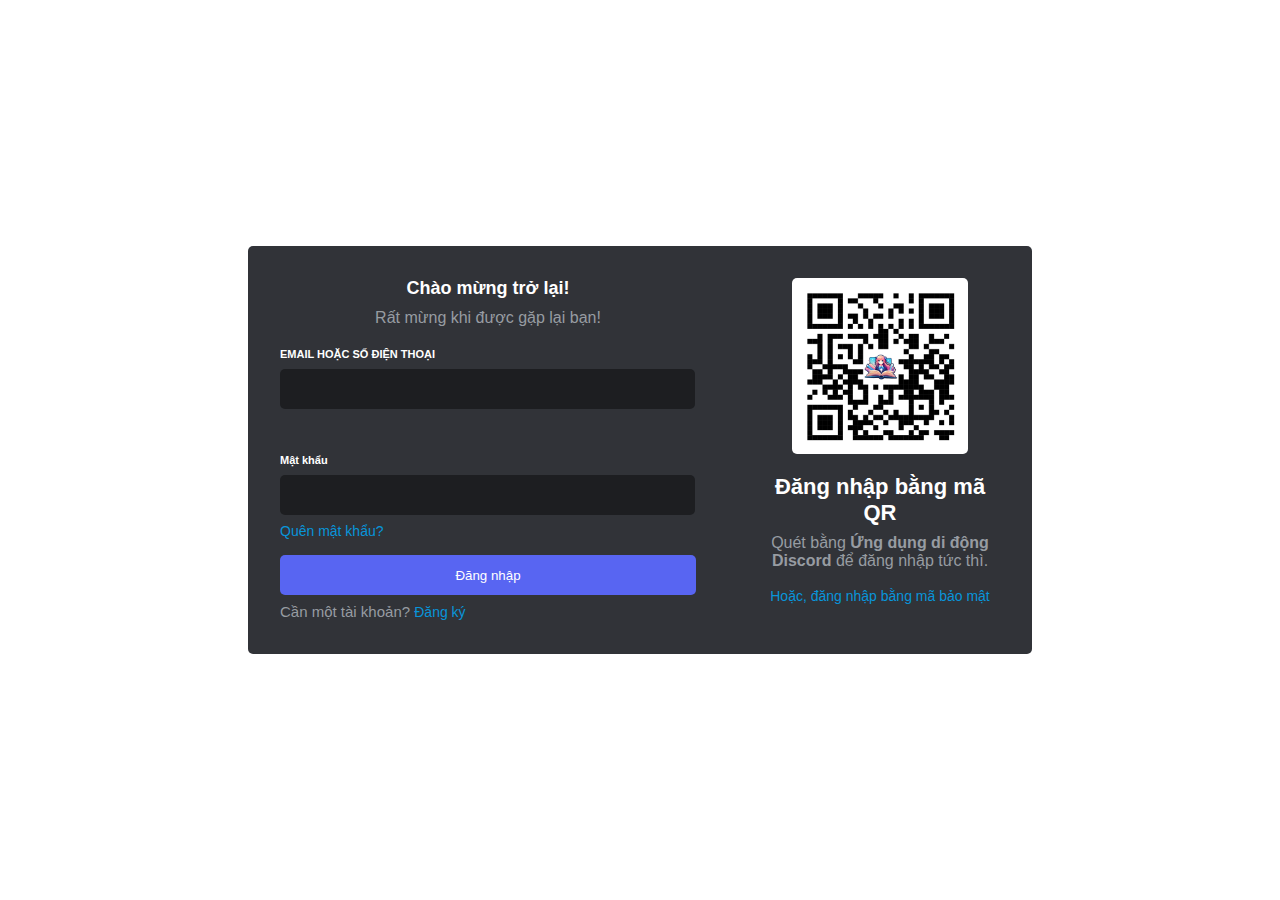
<file: main.html>
<!DOCTYPE html>
<html lang="en">
<head>
    <meta charset="UTF-8">
    <meta name="viewport" content="width=device-width, initial-scale=1.0">
    <title>Document</title>
</head>
<body>
    <div class="login">
        <div class="login-container">
            <div class="header">
                <h1>Chào mừng trở lại!</h1>
                <div class="test-md">
                    Rất mừng khi được gặp lại bạn! 
                </div>
            </div>
            <div class="form">
                <div class="input">
                    <label for="email">EMAIL HOẶC SỐ ĐIỆN THOẠI </label><br>
                    <input type="text" placeholder="">
                </div>
                <div class="input">
                    <label for="password">Mật khẩu</label><br>
                    <input type="password" placeholder="">
                    <a href="#">Quên mật khẩu?</a><br>
                </div>
                <div class="button">
                    <button>Đăng nhập</button><br>
                    <span>Cần một tài khoản? <a href="#">Đăng ký</a></span>
                </div>
            </div>
        </div>
        <div class="login-qr">
            <div class="qr">
                <img class="qr-data"></img>
            </div>
            <h2>Đăng nhập bằng mã QR</h2>
            <div class="test-md">
                Quét bằng <strong>Ứng dụng di động Discord</strong> để đăng nhập tức thì.
            </div>
            <br>
            <a href="#">Hoặc, đăng nhập bằng mã bảo mật</a>
        </div>
    </div>
    <style>
        body {
            display: flex;
            justify-content: center;
            align-items: center;
            height: 100vh;
            margin: 0;
            /* background-color: blue; */
            font-family: Arial, Helvetica, sans-serif !important;
            background-image: url('https://t4.ftcdn.net/jpg/04/60/71/01/360_F_460710131_YkD6NsivdyYsHupNvO3Y8MPEwxTAhORh.jpg');
            background-size: cover;
            background-position: center;
        }

        .login {
            width: 720px;
            height: 344px;
            padding: 32px;
            /* border: 1px solid #ccc; */
            border-radius: 5px;
            background-color: #313338;
            display: flex;
            justify-content: space-between;
        }

        .login-container {
            width: 416px;
            height: auto;
            /* background-color: #fff; */
            border-radius: 5px;
            display: flex;
            flex-direction: column;
            align-items: center;
        }

        .login-qr {
            width: 240px;
            height: 344px;
            /* background-color: #742e2e; */
            border-radius: 5px;
        }

        h1 {
            margin: 0;
            font-size: large;
            text-align: center;
            color: white;
            padding-bottom: 10px;
        }

        .input {
            width: 416px;
            margin-bottom: 16px;
            margin-top: 20px;
            color: #AFB4BB;
            font-size: 12px;
        }

        .form {
            display: flex;
            flex-direction: column;
        }

        input {
            width: 415px;
            height: 40px;
            padding: 0;
            background-color: #1D1E21;
            color: white;
            margin-top: 8px;
            margin-bottom: 8px;
            border: none;
            outline: none;
            border-radius: 5px;
        }

        .test-md {
            font-size: medium;
            color: #979CA2;
            text-align: center;
        }

        a {
            color: #0895DA;
            text-decoration: none;
            font-size: 14px;
        }

        button {
            width: 416px;
            height: 40px;
            background-color: #5865F2;
            color: white;
            border: none;
            border-radius: 5px;
            margin-bottom: 8px;
        }

        label {
            font-size: 11px;
            color: white !important;
            /* font-family: Arial, Helvetica, sans-serif; */
            font-weight: bold;
            margin: 0 0 8px 0;
        }

        span {
            color: #979CA2;
            font-size: 15px;
        }

        .login-qr {
            border-radius: 5px;
            display: flex;
            flex-direction: column;
            align-items: center;

        }

        h2 {
            width: 100%;
            color: white;
            font-size: 22px;
            font-weight: bold;
            margin-top: 20px;
            text-align: center;
            margin-bottom: 8px;
        }

        .qr {
            width: 176px;
            height: 176px;
            background-color: white;
            display: flex;
            flex-direction: column;
            align-items: center;
            justify-content: center;
            border-radius: 5px;
        }

        .qr-data {
            width: 160px;
            height: 160px;
            /* background-color: red; */
            content: url('qrcode_170738734_9b2c8520d431b60df9540ff11b2837a1.png');
        }

        /* .button {
            
        } */


    </style>
</body>
</html>
</file>
<file: style.css>
/* Basic styles for the demo-git project */

body {
    font-family: Arial, sans-serif;
    margin: 0;
    padding: 0;
    background-color: #ffffff;
    display: flex;
    justify-content: center; 
    align-items: center;
}

header {
    background-color: #333;
    color: #fff;
    padding: 10px 0;
    text-align: center;
}

h1 {
    margin: 0;
    font-size: 24px;
}

.container {
    width: 80%;
    margin: 20px auto;
    background-color: #fff;
    padding: 20px;
    box-shadow: 0 0 10px rgba(0, 0, 0, 0.1);
}

button {
    background-color: #007BFF;
    color: #fff;
    border: none;
    padding: 10px 20px;
    cursor: pointer;
    border-radius: 5px;
}

button:hover {
    background-color: #0056b3;
}

h1 {
    color: royalblue;
}

h2 {
    color: red;
}

h3 {
    color: green;
}


p {
    color: rgb(146, 107, 31);
}


.color-red {
    color: red;
}

.color-blue {
    color: blue;
}

.color-green {
    color: green;
}

#hide-for-mobile {
    color: blueviolet;
    font-family: Arial, Helvetica, sans-serif;
}

.flag {
    scale: 1;
    transition: 5.5s;
    background-color: red; 
    height: 185.64px;
    width: auto;
    display: flex;
    flex-direction: column;
    /* align-items: center;  */
    justify-content: space-between;
    align-content: space-between;
    box-shadow: 10px 10px 400px 0px rgba(0,0,0,0.75);
    -webkit-box-shadow: 10px 10px 400px 0px rgba(0,0,0,0.75);
    -moz-box-shadow: 10px 10px 400px 0px rgba(0,0,0,0.75);;
}


.box {
    display: flex;
    justify-content: space-between;
    width: 480px;
    height: 110px;
}

.box1 {
    background-color: blue;
    width: 110px;
    height: 90px;
}

.box3 {
    background-color: white;
    width: 130px;
    height: 110px;
}

.box:nth-child(2) .box3:nth-child(1) {
    background-color: white;
    width: 130px;
    height: 110px;
    display: flex;
    justify-content: flex-start;
    flex-direction: column-reverse;
}

.align-top-left {
    justify-content: flex-end !important;
    flex-direction: column-reverse !important;
    align-items: end !important;
}

.box4:nth-child(2) {
    background-color: white;
    width: 320px;
    height: 110px;
    display: flex;
    justify-content: flex-start;
    flex-direction: column-reverse;
    align-items: end;
}



/* .box3:item(2) {
    background-color: red;
    width: 120px;
    height: 100px;
    display: flex;
    flex-direction: column-reverse;
} */


.box2 {
    display: flex;
    background-color: blue;
    width: 300px;
    height: 90px;
}

/* .flag:hover {
    scale: 3;
    transition: 5.5s;
} */
</file>
<file: bt_US_Flag/style.css>
/* Basic styles for the demo-git project */

body {
    font-family: Arial, sans-serif;
    margin: 0;
    padding: 0;
    background-color: #ffffff;
    display: flex;
    justify-content: center; 
    align-items: center;
}

header {
    background-color: #333;
    color: #fff;
    padding: 10px 0;
    text-align: center;
}

h1 {
    margin: 0;
    font-size: 24px;
}

.container {
    width: 80%;
    margin: 20px auto;
    background-color: #fff;
    padding: 20px;
    box-shadow: 0 0 10px rgba(0, 0, 0, 0.1);
}

button {
    background-color: #007BFF;
    color: #fff;
    border: none;
    padding: 10px 20px;
    cursor: pointer;
    border-radius: 5px;
}

button:hover {
    background-color: #0056b3;
}

h1 {
    color: royalblue;
}

h2 {
    color: red;
}

h3 {
    color: green;
}


p {
    color: rgb(146, 107, 31);
}


.color-red {
    color: red;
}

.color-blue {
    color: blue;
}

.color-green {
    color: green;
}

#hide-for-mobile {
    color: blueviolet;
    font-family: Arial, Helvetica, sans-serif;
}

.flag {
    scale: 1;
    transition: 5.5s;
    background-color: red; 
    height: 185.64px;
    width: auto;
    display: flex;
    flex-direction: column;
    /* align-items: center;  */
    justify-content: space-between;
    align-content: space-between;
    box-shadow: 10px 10px 400px 0px rgba(0,0,0,0.75);
    -webkit-box-shadow: 10px 10px 400px 0px rgba(0,0,0,0.75);
    -moz-box-shadow: 10px 10px 400px 0px rgba(0,0,0,0.75);;
}


.box {
    display: flex;
    justify-content: space-between;
    width: 480px;
    height: 110px;
}

.box1 {
    background-color: blue;
    width: 110px;
    height: 90px;
}

.box3 {
    background-color: white;
    width: 130px;
    height: 110px;
}

.box:nth-child(2) .box3:nth-child(1) {
    background-color: white;
    width: 130px;
    height: 110px;
    display: flex;
    justify-content: flex-start;
    flex-direction: column-reverse;
}

.align-top-left {
    justify-content: flex-end !important;
    flex-direction: column-reverse !important;
    align-items: end !important;
}

.box4:nth-child(2) {
    background-color: white;
    width: 320px;
    height: 110px;
    display: flex;
    justify-content: flex-start;
    flex-direction: column-reverse;
    align-items: end;
}



/* .box3:item(2) {
    background-color: red;
    width: 120px;
    height: 100px;
    display: flex;
    flex-direction: column-reverse;
} */


.box2 {
    display: flex;
    background-color: blue;
    width: 300px;
    height: 90px;
}

/* .flag:hover {
    scale: 3;
    transition: 5.5s;
} */
</file>
